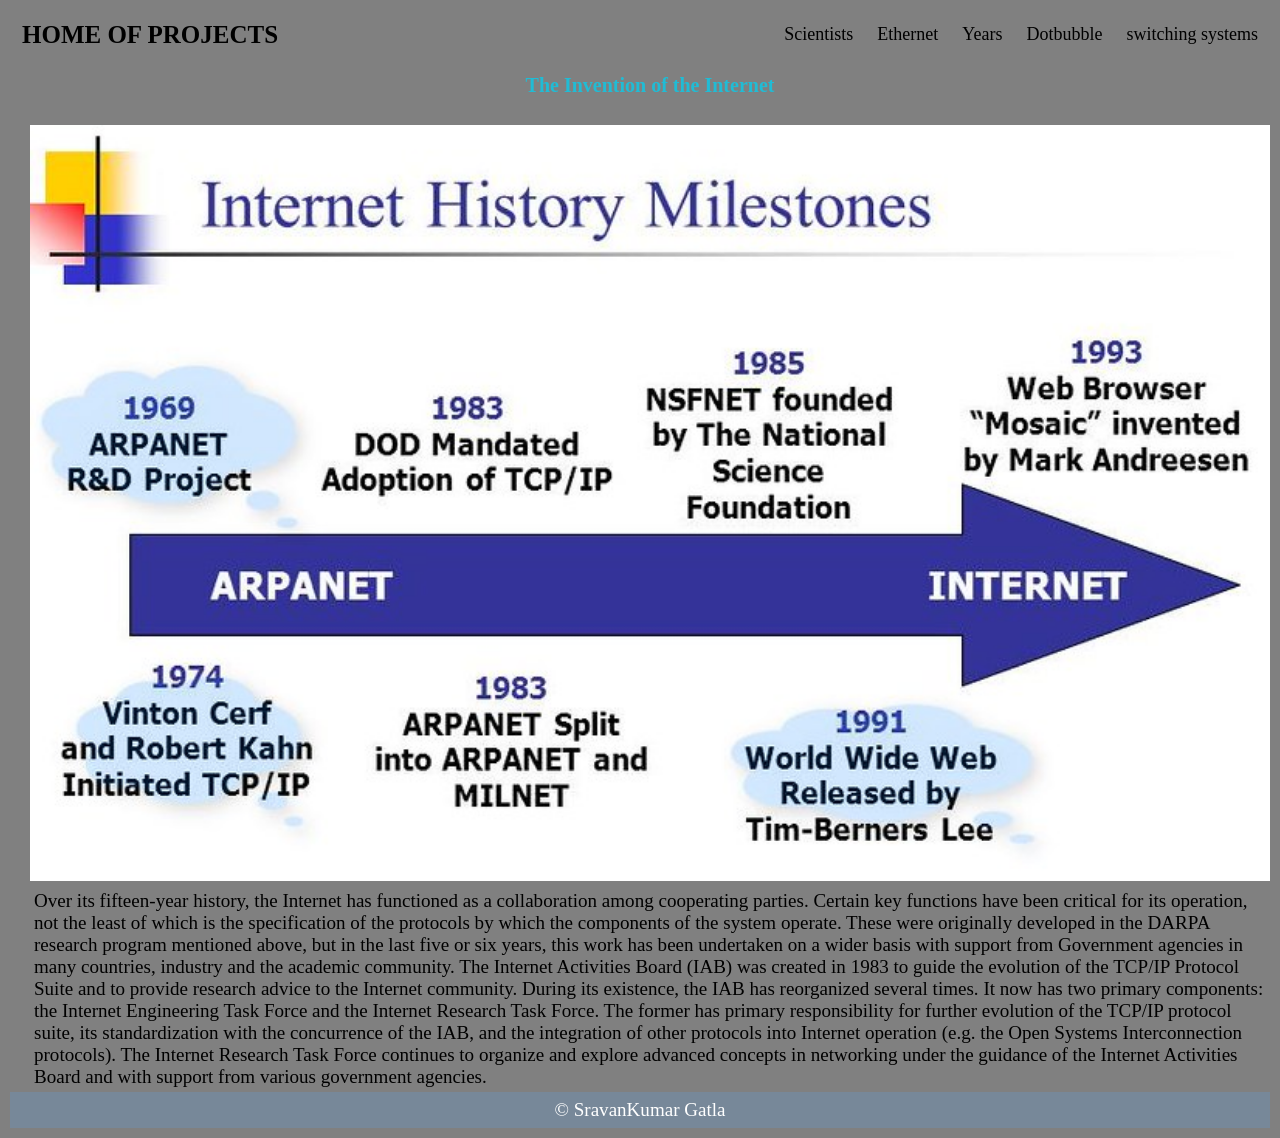
<file: templates/A_layout.html>
<!DOCTYPE html>
<html lang="">
<head>
  <meta name="viewport" content="width=device-width, initial-scale=1">
  <link rel="stylesheet" href="../CSS/css_file.css">
  <style>
    * {box-sizing: border-box;}
    .header a {
      float: left;
      color: black;
      text-align: center;
      padding: 12px;
      text-decoration: none;
      font-size: 18px;
      line-height: 25px;
      border-radius: 4px;
    }
    .header a.logo {
      font-size: 25px;
      font-weight: bold;
    }
    .header a:hover {
      background-color: #ddd;
      color: black;
    }
    .header a. {
      background-color: dodgerblue;
      color: white;
    }
    .header-right {
      float: right;
    }
    @media screen and (max-width: 500px) {
      .header a {
        float: none;
        display: block;
        text-align: right;
      }
      .header-right {
        float: end;
      }
    }
  </style>
</head>
<body>
<div class="container">
  <div class="header">
    <a href="Home.html" class="logo">HOME OF PROJECTS</a>
    <div class="header-right">
      <a href="H_layout.html">Scientists</a>
      <a href="F2_Layout.html">Ethernet</a>
      <a href="F_layout.html">Years</a>
      <a href="F1_Layout.html">Dotbubble</a>
      <a href="F3_Layout.html">switching systems</a>
    </div>
  </div>
  <div style="padding-left:20px">
    <h1><br><br>The Invention of the Internet</h1>
    <img src="/static/1.jpg" alt="sitebackgroundimage" style="width:100% ; height:auto">
    <p class="b1">Over its fifteen-year history, the Internet has functioned as a collaboration among cooperating parties.
      Certain key functions have been critical for its operation, not the least of which is the specification of the protocols by which the components of the system operate.
      These were originally developed in the DARPA research program mentioned above, but in the last five or six years,
      this work has been undertaken on a wider basis with support from Government agencies in many countries, industry and the academic community.
      The Internet Activities Board (IAB) was created in 1983 to guide the evolution of the TCP/IP Protocol Suite and to provide research advice to the Internet community.
      During its existence, the IAB has reorganized several times. It now has two primary components: the Internet Engineering Task Force and the Internet Research Task Force.
      The former has primary responsibility for further evolution of the TCP/IP protocol suite, its standardization with the concurrence of the IAB,
      and the integration of other protocols into Internet operation (e.g. the Open Systems Interconnection protocols).
      The Internet Research Task Force continues to organize and explore advanced concepts in
      networking under the guidance of the Internet Activities Board and with support from various government agencies.
    </p>
  </div>
</div>
<footer>
  <p>&copy; SravanKumar Gatla</p>
</footer>
</body>
</html>
</file>
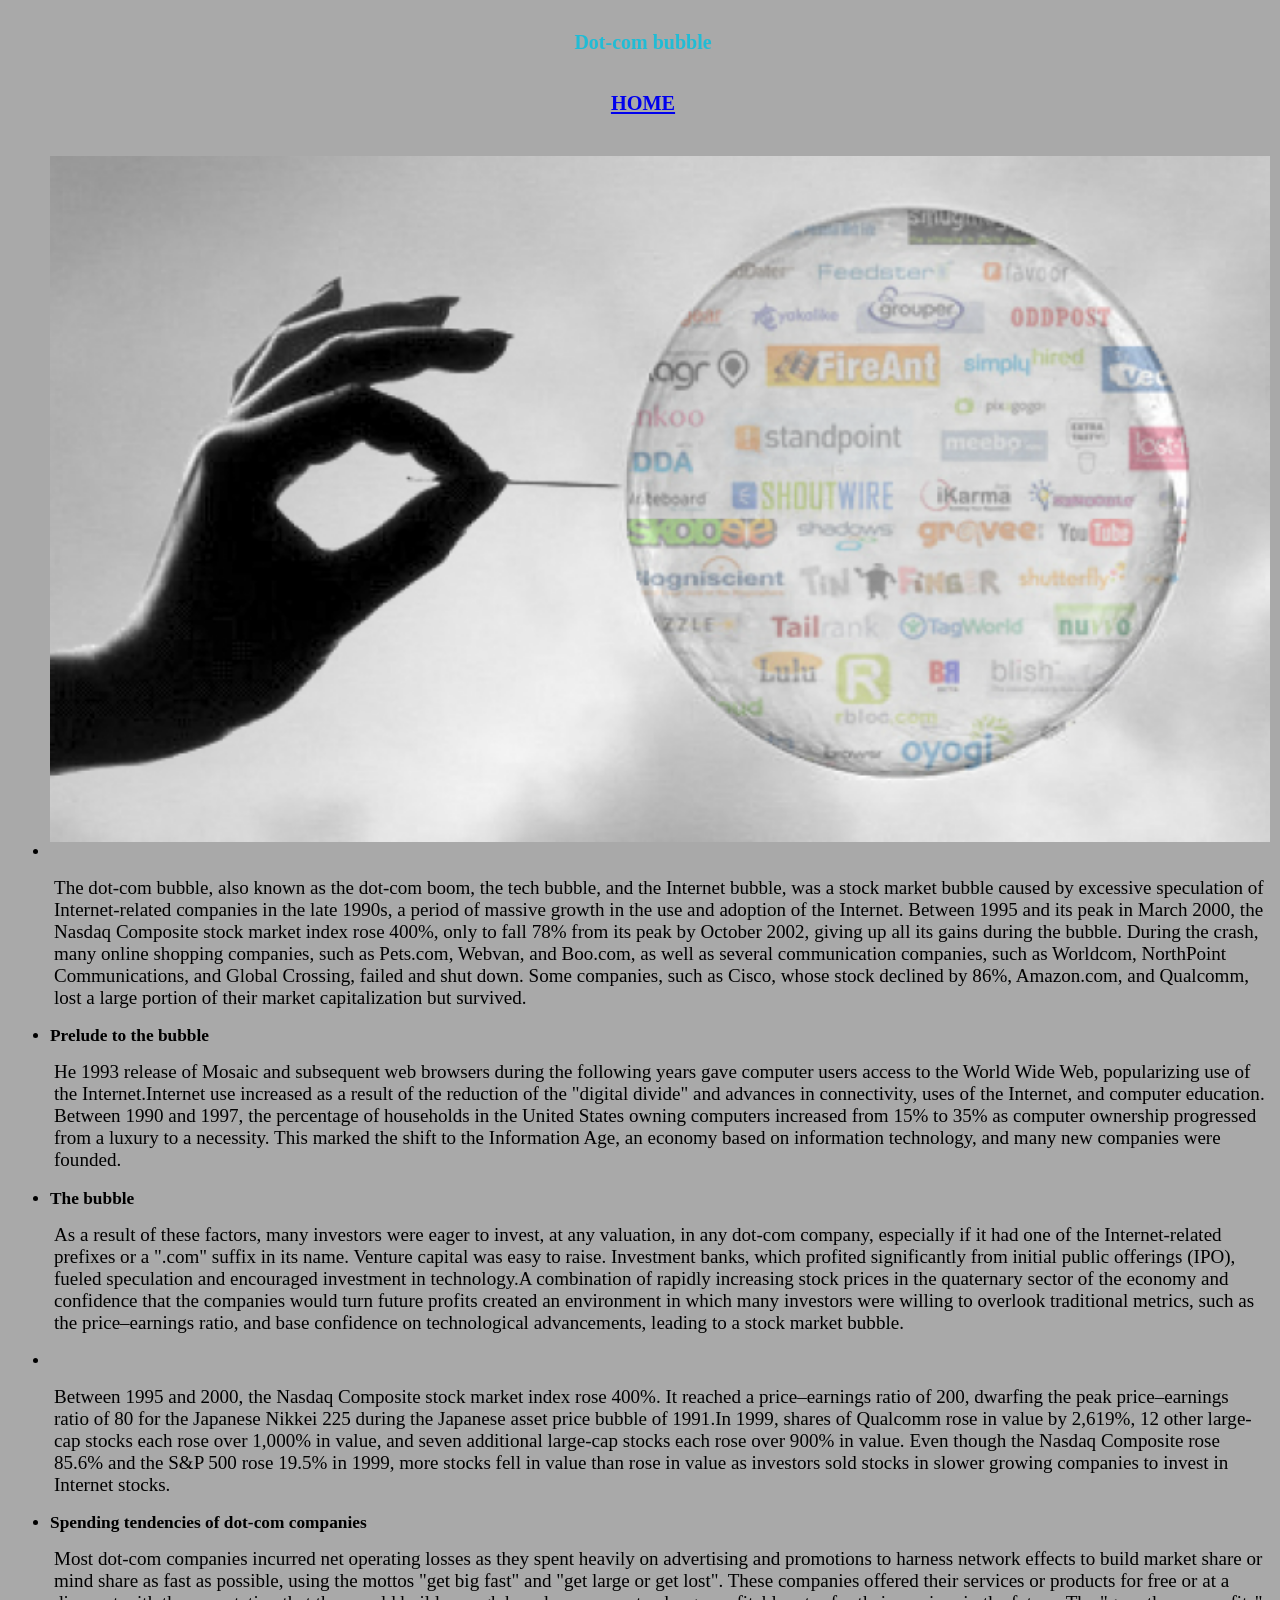
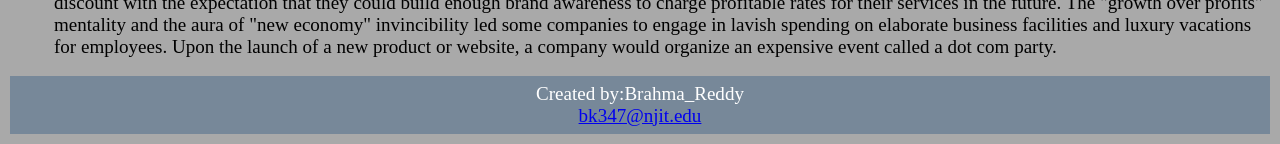
<file: templates/F1_Layout.html>
<html>
<head>
    <title>index</title>
    <link rel="stylesheet" href="../CSS/css_file.css">
</head>
<body style="background-color:darkgray;">

<header>
    <h1>Dot-com bubble</h1>
    <div class="header-right">
        <a href="A_layout.html"><h3>HOME</h3></a>
    </div>
</header>

<article class="subHistory">

    <ul>
        <img src="/static/dotcom.png" alt="dotcomgroundimage" style="width:100% ; height:auto"">
        <li></li>

        <p>
            The dot-com bubble, also known as the dot-com boom, the tech bubble, and the Internet bubble, was a stock
            market bubble caused by excessive speculation of Internet-related companies in the late 1990s, a period of
            massive growth in the use and adoption of the Internet.

            Between 1995 and its peak in March 2000, the Nasdaq Composite stock market index rose 400%, only to fall 78%
            from its peak by October 2002, giving up all its gains during the bubble. During the crash, many online
            shopping companies, such as Pets.com, Webvan, and Boo.com, as well as several communication companies,
            such as Worldcom, NorthPoint Communications, and Global Crossing, failed and shut down. Some companies,
            such as Cisco, whose stock declined by 86%,
            Amazon.com, and Qualcomm, lost a large portion of their market capitalization but survived.
        </p>
    </ul>
</article>
<article class="subHistory">
    <ul>
        <li>Prelude to the bubble</li>
        <p>
            He 1993 release of Mosaic and subsequent web browsers during the following years gave computer users
            access to the World Wide Web, popularizing use of the Internet.Internet use increased as a result
            of the reduction of the "digital divide" and advances in connectivity, uses of the Internet, and computer
            education. Between 1990 and 1997, the percentage of households in the United States owning computers
            increased from 15% to 35% as computer ownership progressed from a luxury to a necessity.
            This marked the shift to the Information Age, an economy based on information technology,
            and many new companies were founded.
        </p>
    </ul>
</article>
<article class="subHistory">
    <ul>
        <li>The bubble</li>
        <p>
            As a result of these factors, many investors were eager to invest, at any valuation, in any dot-com company,
            especially if it had one of the Internet-related prefixes or a ".com" suffix in its name. Venture capital
            was easy to raise. Investment banks, which profited significantly from initial public offerings (IPO),
            fueled speculation and encouraged investment in technology.A combination of rapidly increasing stock
            prices in the quaternary sector of the economy and confidence that the companies would turn future profits
            created an environment in which many investors were willing to overlook traditional metrics, such as the
            price–earnings ratio, and base confidence on technological advancements,
            leading to a stock market bubble.
        </p>
    </ul>
</article>
<article class="subHistory">
    <ul>
        <li></li>
        <p>

            Between 1995 and 2000, the Nasdaq Composite stock market index rose 400%. It reached a price–earnings ratio
            of 200, dwarfing the peak price–earnings ratio of 80 for the Japanese Nikkei 225 during the
            Japanese asset price bubble of 1991.In 1999, shares of Qualcomm rose in value by 2,619%,
            12 other large-cap stocks each rose over 1,000% in value, and seven additional large-cap stocks each
            rose over 900% in value. Even though the Nasdaq Composite rose 85.6% and the S&P 500 rose 19.5% in 1999,
            more stocks fell in value than rose in value as investors sold stocks in slower growing companies to
            invest in Internet stocks.
        </p>
    </ul>
</article>

<article class="subHistory">
    <ul>
        <li>Spending tendencies of dot-com companies</li>
        <p>Most dot-com companies incurred net operating losses as they spent heavily on advertising and promotions to
            harness network effects to build market share or mind share as fast as possible, using the mottos "get big
            fast" and "get large or get lost". These companies offered their services or products for free or at a discount
            with the expectation that they
            could build enough brand awareness to charge profitable rates for their services in the future.

            The "growth over profits" mentality and the aura of "new economy" invincibility led some companies to
            engage in lavish spending on elaborate business facilities and luxury vacations for employees. Upon the
            launch of a new product or website, a company would organize an expensive event called a dot com party.</p>
    </ul>
</article>


<footer>
    <p>Created by:Brahma_Reddy<br>
        <a href="brahma:bk347@njit.edu">bk347@njit.edu</a></p>
</footer>

</body>
</html>
</file>
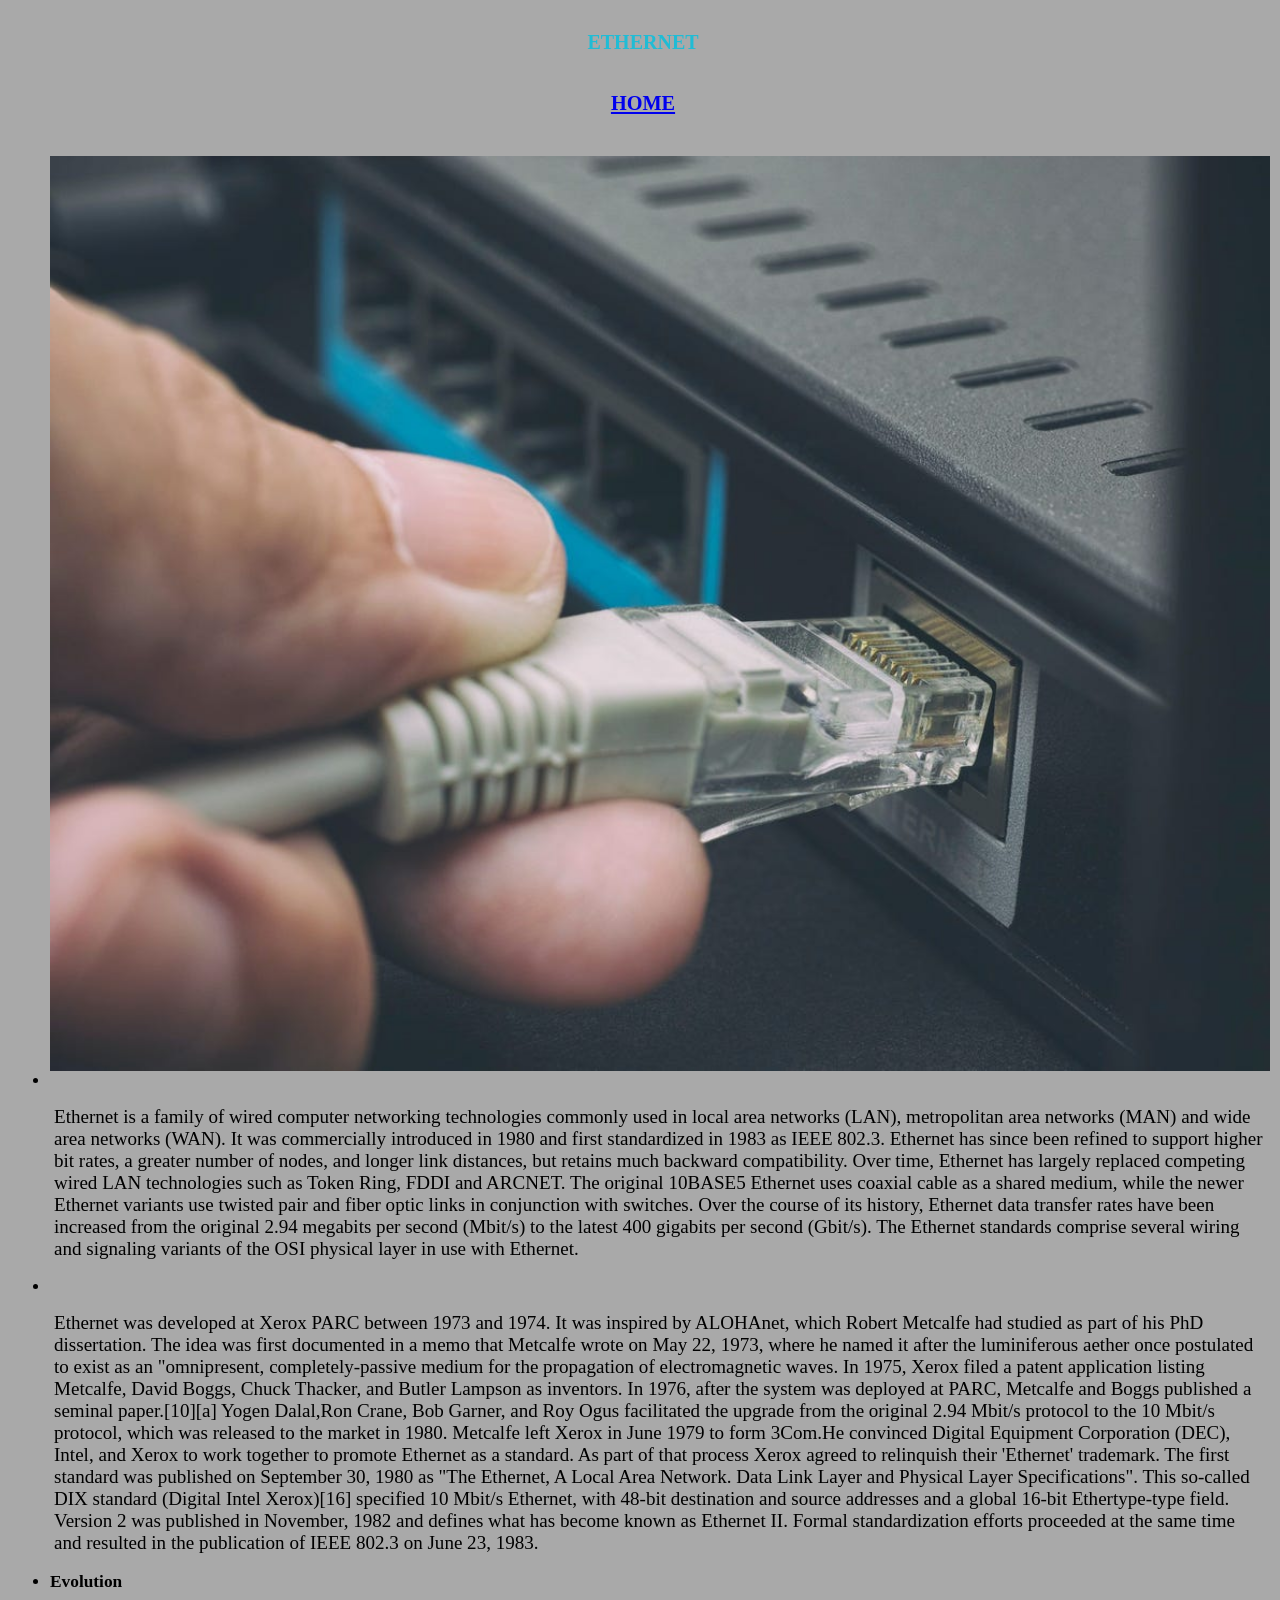
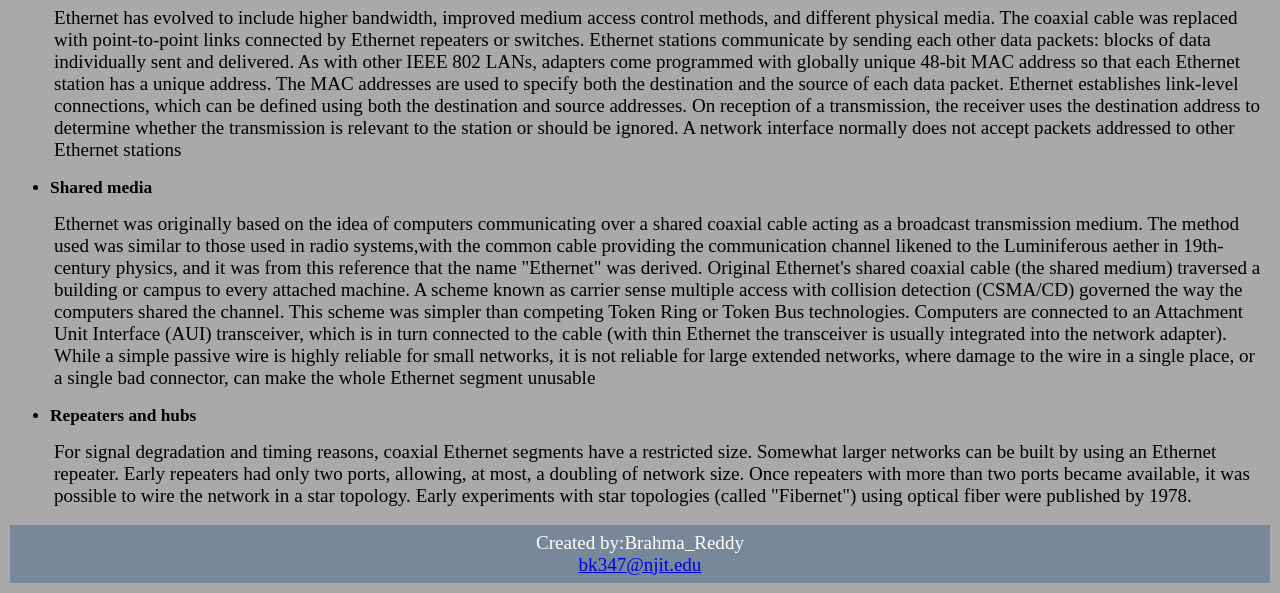
<file: templates/F2_Layout.html>
<html>
<head>
    <title>index</title>
    <link rel="stylesheet" href="../CSS/css_file.css">
</head>
<body style="background-color:darkgray;">
<header>
    <h1>ETHERNET</h1>
    <div class="header-right">
        <a href="A_layout.html"><h3>HOME</h3></a>
    </div>
</header>

<article class="subHistory">

    <ul>
        <img src="/static/ethernet.jpeg" alt="sitebackgroundimage" style="width:100% ; height:auto">
        <li></li>

        <p>
            Ethernet is a family of wired computer networking technologies commonly used in local area networks (LAN), metropolitan area networks (MAN) and wide area networks (WAN).
            It was commercially introduced in 1980 and first standardized in 1983 as IEEE 802.3. Ethernet has since been refined to support higher bit rates, a greater number of nodes,
            and longer link distances, but retains much backward compatibility.
            Over time, Ethernet has largely replaced competing wired LAN technologies such as Token Ring, FDDI and ARCNET.
            The original 10BASE5 Ethernet uses coaxial cable as a shared medium, while the newer Ethernet variants
            use twisted pair and fiber optic links in conjunction with switches. Over the course of its history,
            Ethernet data transfer rates have been increased from the original 2.94 megabits per second (Mbit/s)
            to the latest 400 gigabits per second (Gbit/s). The Ethernet standards comprise several wiring and
            signaling variants of the OSI physical layer in use with Ethernet.
        </p>
    </ul>
</article>
<article class="subHistory">
    <ul>
        <li></li>
        <p>
            Ethernet was developed at Xerox PARC between 1973 and 1974. It was inspired by ALOHAnet, which Robert
            Metcalfe had studied as part of his PhD dissertation. The idea was first documented in a memo that
            Metcalfe wrote on May 22, 1973, where he named it after the luminiferous aether once postulated to
            exist as an "omnipresent, completely-passive medium for the propagation of electromagnetic waves.
            In 1975, Xerox filed a patent application listing Metcalfe, David Boggs, Chuck Thacker, and Butler
            Lampson as inventors. In 1976, after the system was deployed at PARC, Metcalfe and Boggs published
            a seminal paper.[10][a] Yogen Dalal,Ron Crane, Bob Garner, and Roy Ogus facilitated the upgrade
            from the original 2.94 Mbit/s protocol to the 10 Mbit/s protocol, which was released to the market in 1980.
            Metcalfe left Xerox in June 1979 to form 3Com.He convinced Digital Equipment Corporation (DEC),
            Intel, and Xerox to work together to promote Ethernet as a standard. As part of that process Xerox agreed
            to relinquish their 'Ethernet' trademark. The first standard was published on September 30, 1980 as
            "The Ethernet, A Local Area Network. Data Link Layer and Physical Layer Specifications". This so-called
            DIX standard (Digital Intel Xerox)[16] specified 10 Mbit/s Ethernet, with 48-bit destination and source
            addresses and a global 16-bit Ethertype-type field. Version 2 was published in November, 1982
            and defines what has become known as Ethernet II. Formal standardization efforts proceeded at the same
            time and resulted in the publication of IEEE 802.3 on June 23, 1983.
        </p>
    </ul>
</article>
<article class="subHistory">
    <ul>
        <li>Evolution</li>
        <p>
            Ethernet has evolved to include higher bandwidth, improved medium access control methods, and different physical media.
            The coaxial cable was replaced with point-to-point links connected by Ethernet repeaters or switches.
            Ethernet stations communicate by sending each other data packets: blocks of data individually sent and delivered.
            As with other IEEE 802 LANs, adapters come programmed with globally unique 48-bit MAC address so that each Ethernet
            station has a unique address. The MAC addresses are used to specify both the destination and the source of each
            data packet. Ethernet establishes link-level connections, which can be defined using both the destination and source
            addresses.
            On reception of a transmission, the receiver uses the destination address to determine whether the transmission is
            relevant to the station or should be ignored. A network interface normally does not accept packets addressed to
            other Ethernet stations
        </p>
    </ul>
</article>
<article class="subHistory">
    <ul>
        <li>Shared media</li>
        <p>

            Ethernet was originally based on the idea of computers communicating over a shared coaxial cable acting as a broadcast
            transmission medium. The method used was similar to those used in radio systems,with the common cable
            providing the communication channel likened to the Luminiferous aether in 19th-century physics,
            and it was from this reference that the name "Ethernet" was derived.
            Original Ethernet's shared coaxial cable (the shared medium) traversed a
            building or campus to every attached machine. A scheme known as carrier sense multiple access with
            collision detection (CSMA/CD) governed the way the computers shared the channel. This scheme was simpler
            than competing Token Ring or Token Bus technologies. Computers are connected to an Attachment Unit
            Interface (AUI) transceiver, which is in turn connected to the cable (with thin Ethernet the transceiver
            is usually integrated into the network adapter). While a simple passive wire is highly reliable for small
            networks, it is not reliable for large extended networks, where damage to the wire in a single place, or a
            single bad connector,
            can make the whole Ethernet segment unusable
        </p>
    </ul>
</article>

<article class="subHistory">
    <ul>
        <li>Repeaters and hubs</li>
        <p>For signal degradation and timing reasons, coaxial Ethernet segments have a restricted size.
            Somewhat larger networks can be built by using an Ethernet repeater. Early repeaters had only
            two ports, allowing, at most, a doubling of network size. Once repeaters with more than two ports
            became available, it was possible to wire the network in a star topology. Early experiments with star
            topologies (called "Fibernet")
            using optical fiber were published by 1978.</p>
    </ul>
</article>


<footer>
    <p>Created by:Brahma_Reddy<br>
        <a href="brahma:bk347@njit.edu">bk347@njit.edu</a></p>
</footer>

</body>
</html>
</file>
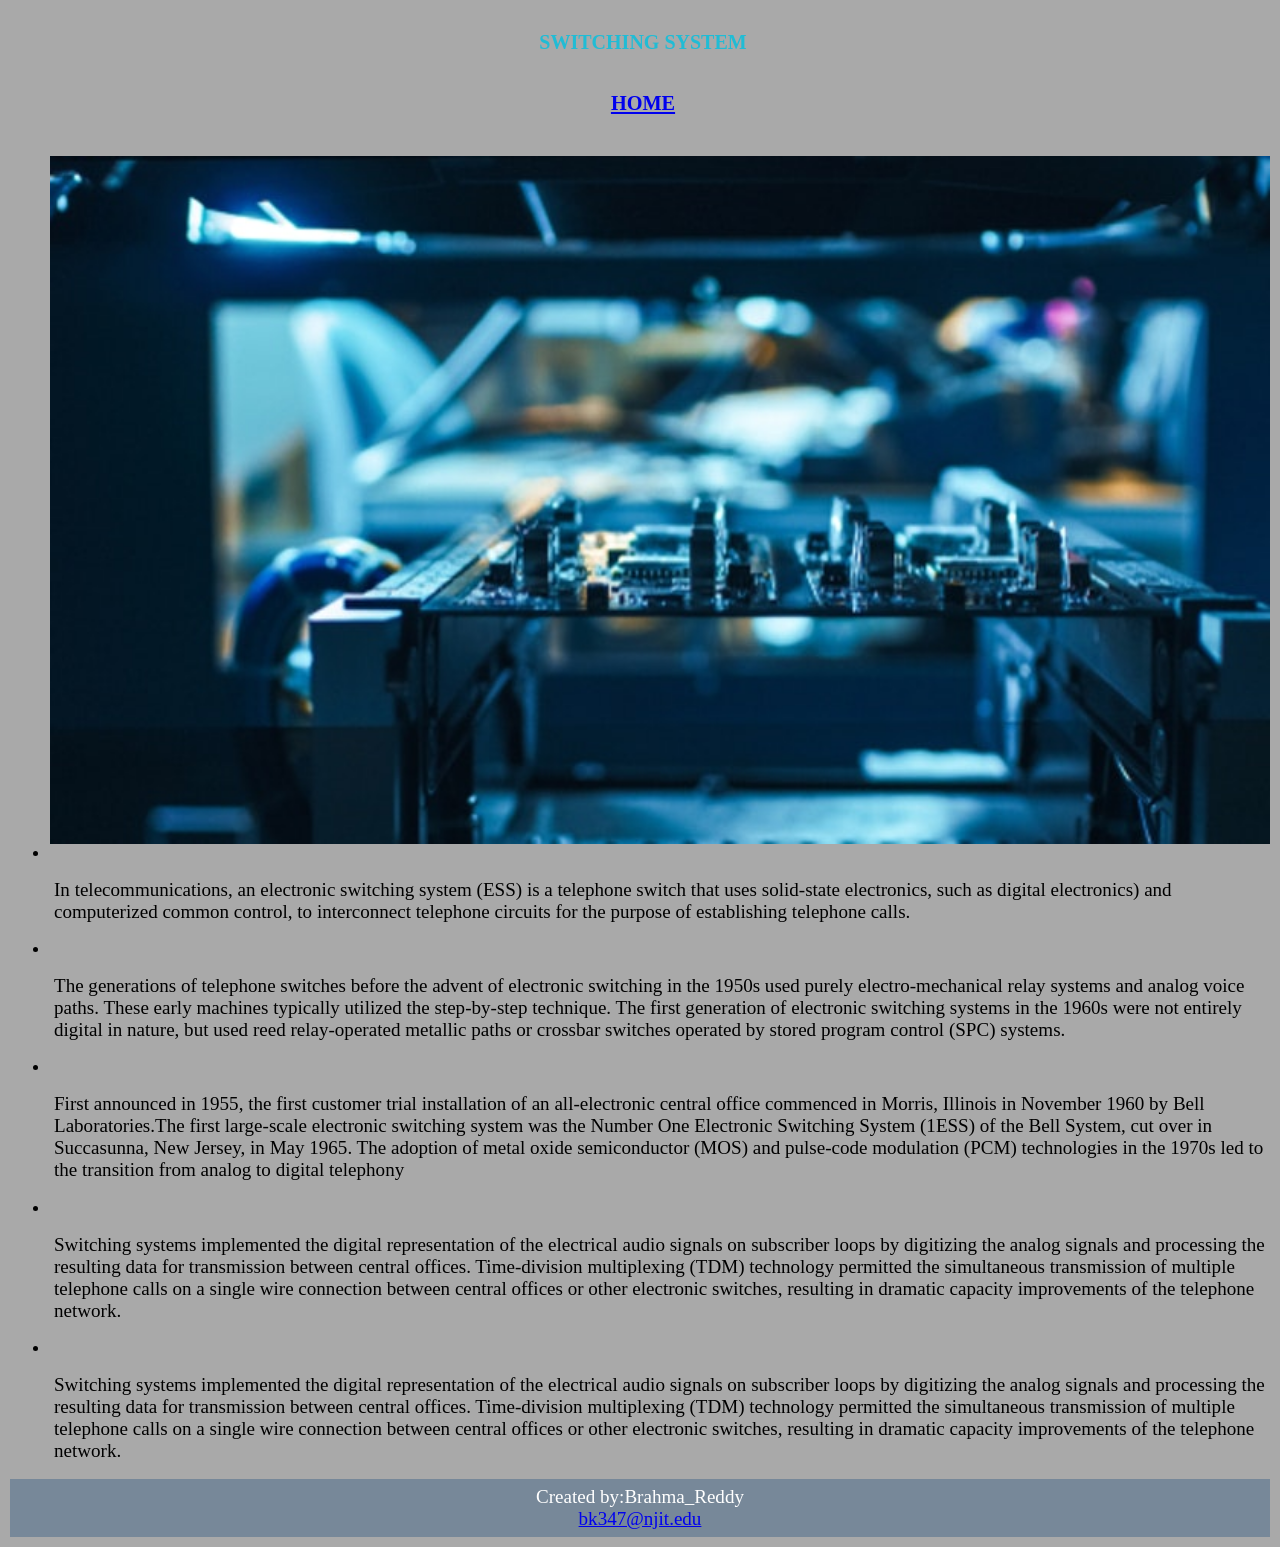
<file: templates/F3_Layout.html>
<html>
<head>
    <title>index</title>
    <link rel="stylesheet" href="../CSS/css_file.css">
</head>
<body style="background-color:darkgray;">
<header>
    <h1>SWITCHING SYSTEM</h1>
    <div class="header-right">
        <a href="A_layout.html"><h3>HOME</h3></a>
    </div>
</header>

<article class="subHistory">

    <ul>
        <img src="/static/electronic.jpeg" alt="sitebackgroundimage" style="width:100% ; height:auto">
        <li></li>

        <p>
            In telecommunications, an electronic switching system (ESS) is a telephone switch that uses solid-state electronics,
            such as digital electronics) and computerized common control,
            to interconnect telephone circuits for the purpose of establishing telephone calls.
        </p>
    </ul>
</article>
<article class="subHistory">
    <ul>
        <li></li>
        <p>
            The generations of telephone switches before the advent of electronic switching in the 1950s used purely
            electro-mechanical relay systems and analog voice paths. These early machines typically utilized the step-by-step
            technique. The first generation of electronic switching systems in the 1960s were not entirely digital in nature,
            but used reed relay-operated metallic
            paths or crossbar switches operated by stored program control (SPC) systems.
        </p>
    </ul>
</article>
<article class="subHistory">
    <ul>
        <li></li>
        <p>
            First announced in 1955, the first customer trial installation of an all-electronic central office commenced in Morris,
            Illinois in November 1960 by Bell Laboratories.The first large-scale electronic switching system was the Number
            One Electronic Switching System (1ESS) of the Bell System, cut over in Succasunna, New Jersey, in May 1965.

            The adoption of metal oxide semiconductor (MOS) and pulse-code modulation (PCM) technologies in the 1970s led
            to the transition from analog to digital telephony
        </p>
    </ul>
</article>
<article class="subHistory">
    <ul>
        <li></li>
        <p>

            Switching systems implemented the digital representation of the electrical audio signals on subscriber loops by
            digitizing the analog signals and processing the resulting data for transmission between central offices.
            Time-division multiplexing (TDM) technology permitted the simultaneous transmission of multiple telephone
            calls on a single wire connection between central offices or other electronic switches,
            resulting in dramatic capacity improvements of the telephone network.
        </p>
    </ul>
</article>

<article class="subHistory">
    <ul>
        <li></li>
        <p>Switching systems implemented the digital representation of the electrical audio signals on subscriber
            loops by digitizing the analog signals and processing the resulting data for transmission between central offices.
            Time-division multiplexing (TDM) technology permitted the simultaneous transmission of multiple telephone calls on a single wire connection between central offices or other electronic switches,
            resulting in dramatic capacity improvements of the telephone network.</p>
    </ul>
</article>


<footer>
    <p>Created by:Brahma_Reddy<br>
        <a href="brahma:bk347@njit.edu">bk347@njit.edu</a></p>
</footer>

</body>
</html>
</file>
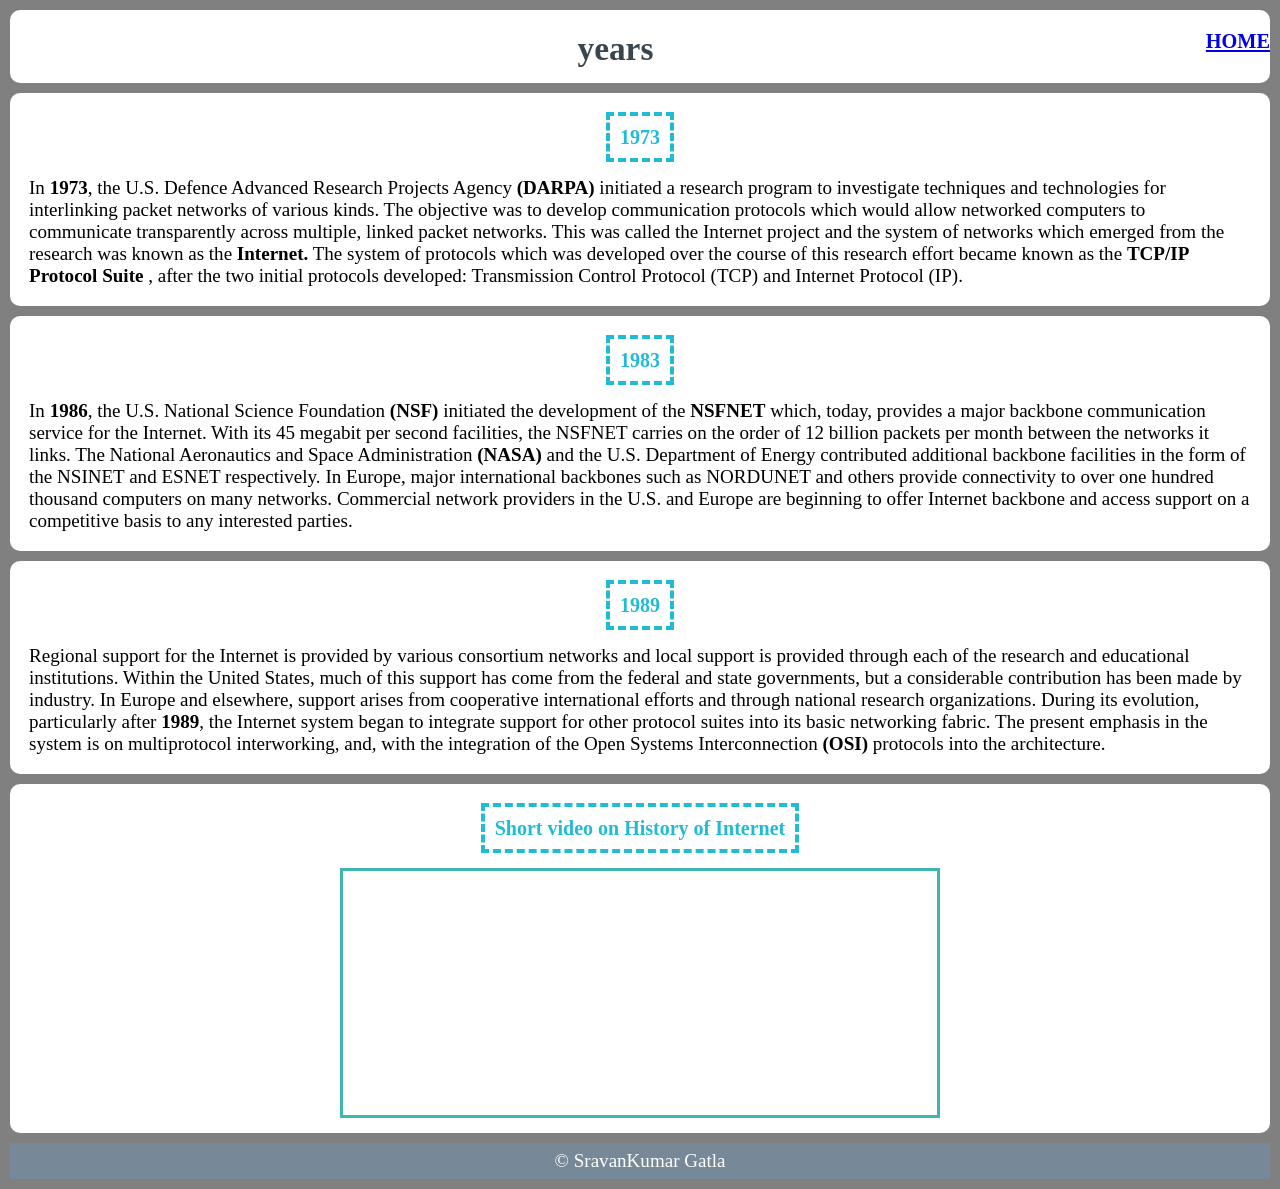
<file: templates/F_layout.html>
<!DOCTYPE html>
<html>
<head>
    <title>second page</title>
    <link rel="stylesheet" href="../CSS/css_file.css">
    <style>
        * {box-sizing: border-box;}

        .header a. {
            background-color: dodgerblue;
            color: white;
        }
        .header-right {
            float: right;
        }
    </style>
</head>
<body>
<div class="header-right">
    <a href="A_layout.html"><h3>HOME</h3></a>
</div>
<div id="header" class="section">
    <p>years</p>
</div>

<div class="section">
    <h1><span>1973</span></h1>
    <p>
        In <b>1973</b>, the U.S. Defence Advanced Research Projects Agency <b>(DARPA)</b> initiated a research program to investigate techniques and technologies for interlinking packet networks of various kinds.
        The objective was to develop communication protocols which would allow networked computers to communicate transparently across multiple, linked packet networks.
        This was called the Internet project and the system of networks which emerged from the research was known as the <b>Internet.</b>
        The system of protocols which was developed over the course of this research effort became known as the <b>TCP/IP Protocol Suite</b> , after the two initial protocols developed:
        Transmission Control Protocol (TCP) and Internet Protocol (IP).
    </p>
</div>
<div class="section">
    <h1><span>1983</span></h1>
    <p>
        In <b>1986</b>, the U.S. National Science Foundation <b>(NSF)</b> initiated the development of the <b>NSFNET</b> which, today, provides a major backbone communication service for the Internet.
        With its 45 megabit per second facilities, the NSFNET carries on the order of 12 billion packets per month between the networks it links.
        The National Aeronautics and Space Administration <b>(NASA)</b> and the U.S. Department of Energy contributed additional backbone facilities in the form of the NSINET and ESNET respectively.
        In Europe, major international backbones such as NORDUNET and others provide connectivity to over one hundred thousand computers on many networks.
        Commercial network providers in the U.S. and Europe are beginning to offer Internet backbone and access support on a competitive basis to any interested parties.
    </p>
</div>
<div class="section">
    <h1><span>1989</span></h1>
    <p>
        Regional support for the Internet is provided by various consortium networks and local support is provided through each of the research and educational institutions.
        Within the United States, much of this support has come from the federal and state governments, but a considerable contribution has been made by industry.
        In Europe and elsewhere, support arises from cooperative international efforts and through national research organizations. During its evolution, particularly after <b>1989</b>,
        the Internet system began to integrate support for other protocol suites into its basic networking fabric.
        The present emphasis in the system is on multiprotocol interworking, and, with the integration of the Open Systems Interconnection <b>(OSI)</b> protocols into the architecture.
    </p>
</div>
<div class="section">
    <h1><span>Short video on History of Internet</span></h1>
    <iframe height="250" width="600" src="https://www.youtube.com/embed/1UStbvRnwmQ" allowfullscreen frameborder="0"></iframe>
</div>
<footer>
    <p>&copy; SravanKumar Gatla</p>
</footer>
</body>
</html>
</file>
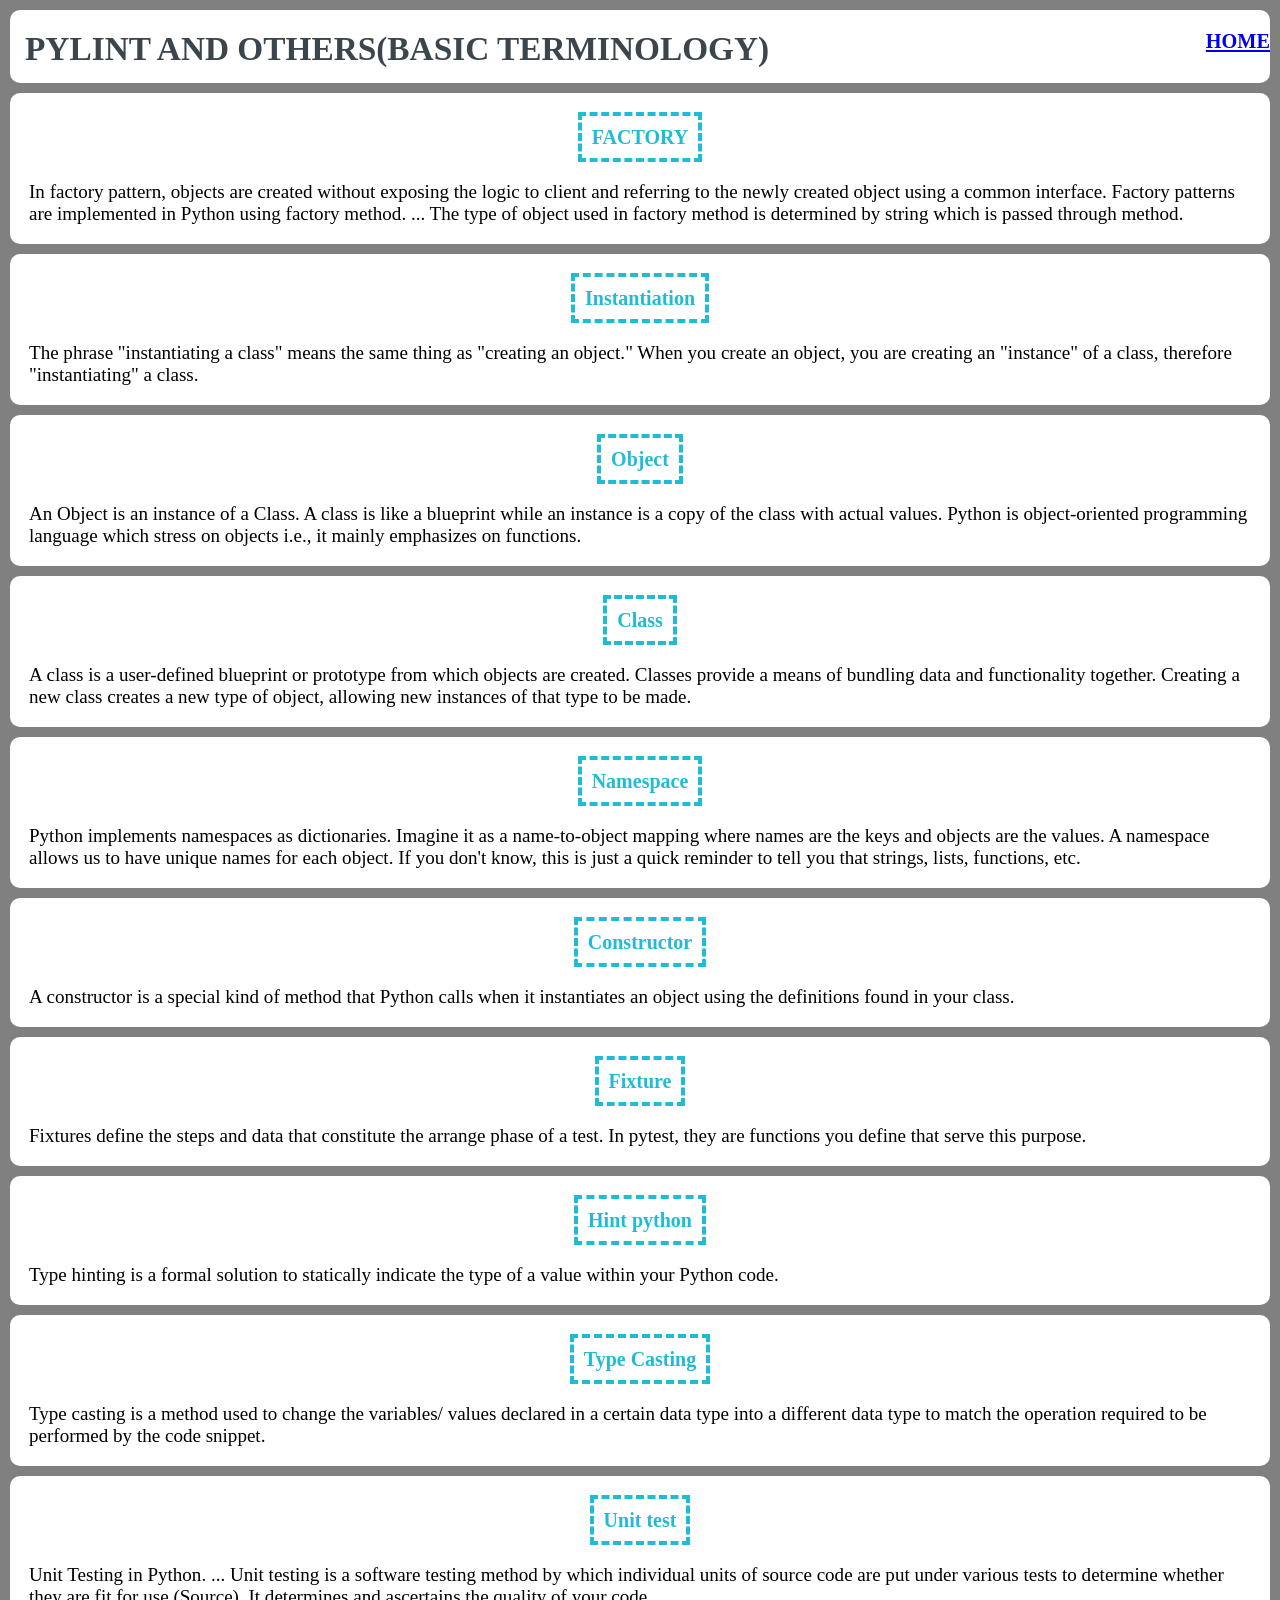
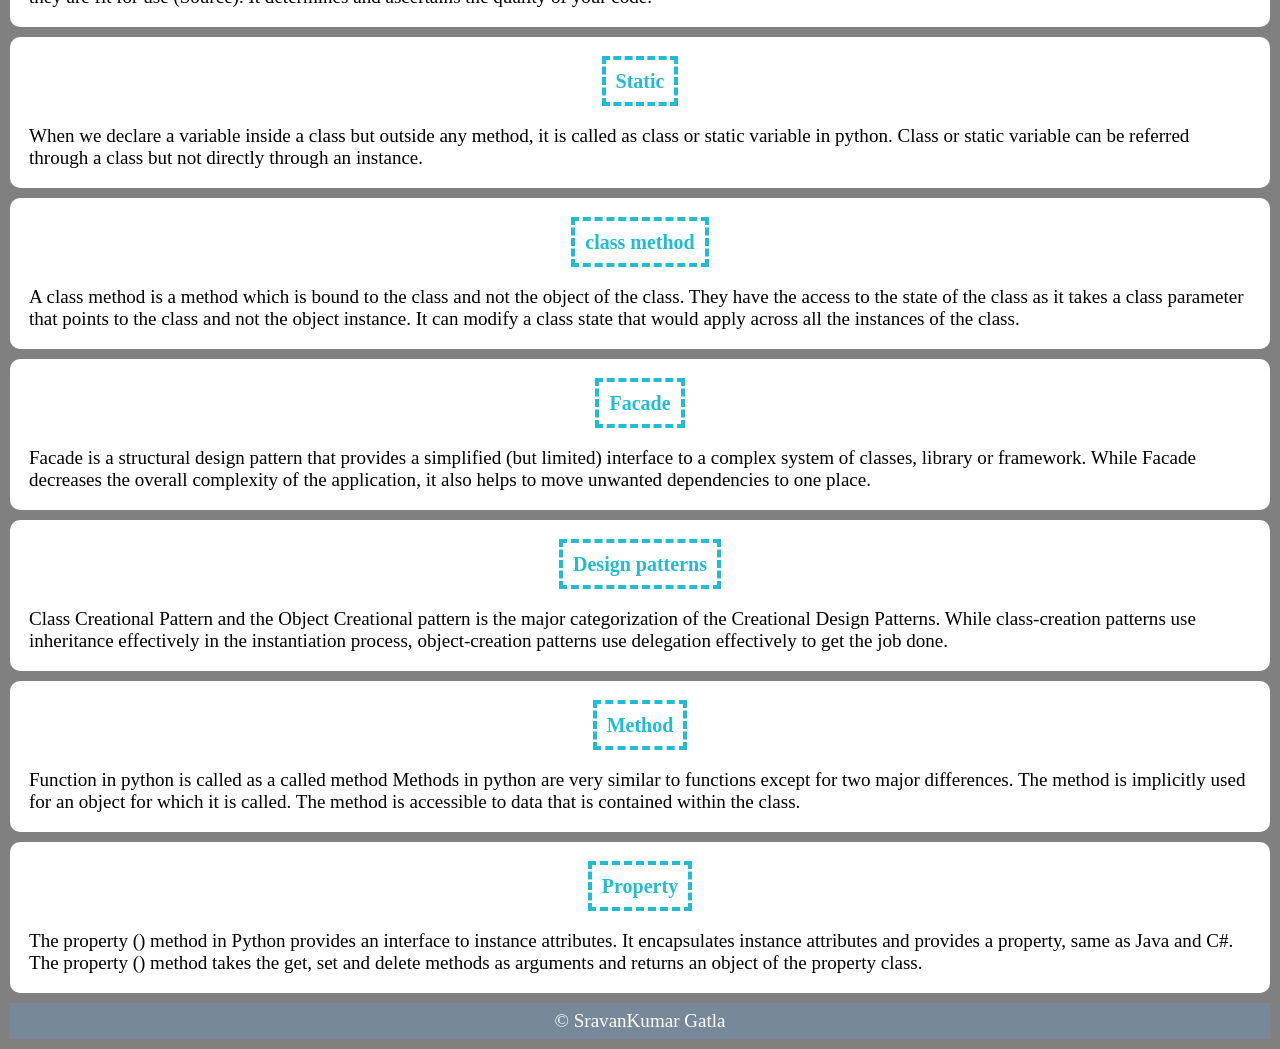
<file: templates/first.html>
<!DOCTYPE html>
<html lang="en">
<head>
    <meta charset="UTF-8">
    <title>first page</title>
    <link rel="stylesheet" href="../CSS/css_file.css">
    <style>
        img,
        p {
            display: inline-block;
        }
        img {
            float: left;
            height: 300px;
        }
        * {box-sizing: border-box;}

        .header a. {
            background-color: grey;
            color: white;
        }
        .header-right {
            float: right;
        }
    </style>
</head>
<body>
<div class="header-right">
    <a href="project_2.0.html"><h3>HOME</h3></a>
</div>
<div id="header" class="section">
    <p>PYLINT AND OTHERS(BASIC TERMINOLOGY) </p>
</div>

<div class="section">
    <h1><span>FACTORY</span></h1>
    <p>
        In factory pattern, objects are created without exposing the logic to client and referring to the newly created object using a common interface.
        Factory patterns are implemented in Python using factory method. ... The type of object used in factory method is determined by string which is passed through method.
    </p>
</div>
<div class="section">
    <h1><span>Instantiation</span></h1>
    <p>
        The phrase "instantiating a class" means the same thing as "creating an object." When you create an object, you are creating an "instance" of a class, therefore "instantiating" a class.
    </p>
</div>
<div class="section">
    <h1><span>Object</span></h1>
    <p>
        An Object is an instance of a Class. A class is like a blueprint while an instance is a copy of the class with actual values.
        Python is object-oriented programming language which stress on objects i.e., it mainly emphasizes on functions.
    </p>
</div>
<div class="section">
    <h1><span>Class</span></h1>
    <p>
        A class is a user-defined blueprint or prototype from which objects are created. Classes provide a means of bundling data and functionality together.
        Creating a new class creates a new type of object, allowing new instances of that type to be made.
    </p>
</div>
<div class="section">
    <h1><span>Namespace</span></h1>
    <p>
        Python implements namespaces as dictionaries. Imagine it as a name-to-object mapping where names are the keys and objects are the values.
        A namespace allows us to have unique names for each object. If you don't know, this is just a quick reminder to tell you that strings, lists, functions, etc.
    </p>
</div>
<div class="section">
    <h1><span>Constructor</span></h1>
    <p>
        A constructor is a special kind of method that Python calls when it instantiates an object using the definitions found in your class.
    </p>
</div>
<div class="section">
    <h1><span>Fixture</span></h1>
    <p>
        Fixtures define the steps and data that constitute the arrange phase of a test. In pytest, they are functions you define that serve this purpose.
    </p>
</div>
<div class="section">
    <h1><span>Hint python</span></h1>
    <p>
        Type hinting is a formal solution to statically indicate the type of a value within your Python code.
    </p>
</div>
<div class="section">
    <h1><span>Type Casting</span></h1>
    <p>
        Type casting is a method used to change the variables/ values declared in a certain data type into a different data type to match the operation required to be performed by the code snippet.
    </p>
</div>
<div class="section">
    <h1><span>Unit test</span></h1>
    <p>
        Unit Testing in Python. ... Unit testing is a software testing method by which individual units of source code are put under various tests to determine whether they are fit for use (Source).
        It determines and ascertains the quality of your code.
    </p>
</div>
<div class="section">
    <h1><span>Static</span></h1>
    <p>
        When we declare a variable inside a class but outside any method, it is called as class or static variable in python.
        Class or static variable can be referred through a class but not directly through an instance.
    </p>
</div>
<div class="section">
    <h1><span>class method</span></h1>
    <p>
        A class method is a method which is bound to the class and not the object of the class.
        They have the access to the state of the class as it takes a class parameter that points to the class and not the object instance.
        It can modify a class state that would apply across all the instances of the class.
    </p>
</div>
<div class="section">
    <h1><span>Facade</span></h1>
    <p>
        Facade is a structural design pattern that provides a simplified (but limited) interface to a complex system of classes, library or framework.
        While Facade decreases the overall complexity of the application, it also helps to move unwanted dependencies to one place.
    </p>
</div>
<div class="section">
    <h1><span>Design patterns</span></h1>
    <p>
        Class Creational Pattern and the Object Creational pattern is the major categorization of the Creational Design Patterns.
        While class-creation patterns use inheritance effectively in the instantiation process, object-creation patterns use delegation effectively to get the job done.
    </p>
</div>
<div class="section">
    <h1><span>Method</span></h1>
    <p>
        Function in python is called as a called method
        Methods in python are very similar to functions except for two major differences. The method is implicitly used for an object for which it is called.
        The method is accessible to data that is contained within the class.
    </p>
</div>
<div class="section">
    <h1><span>Property</span></h1>
    <p>
        The property () method in Python provides an interface to instance attributes. It encapsulates instance attributes and provides a property, same as Java and C#.
        The property () method takes the get, set and delete methods as arguments and returns an object of the property class.
    </p>
</div>
<footer>
    <p>&copy; SravanKumar Gatla</p>
</footer>
</body>
</html>
</file>
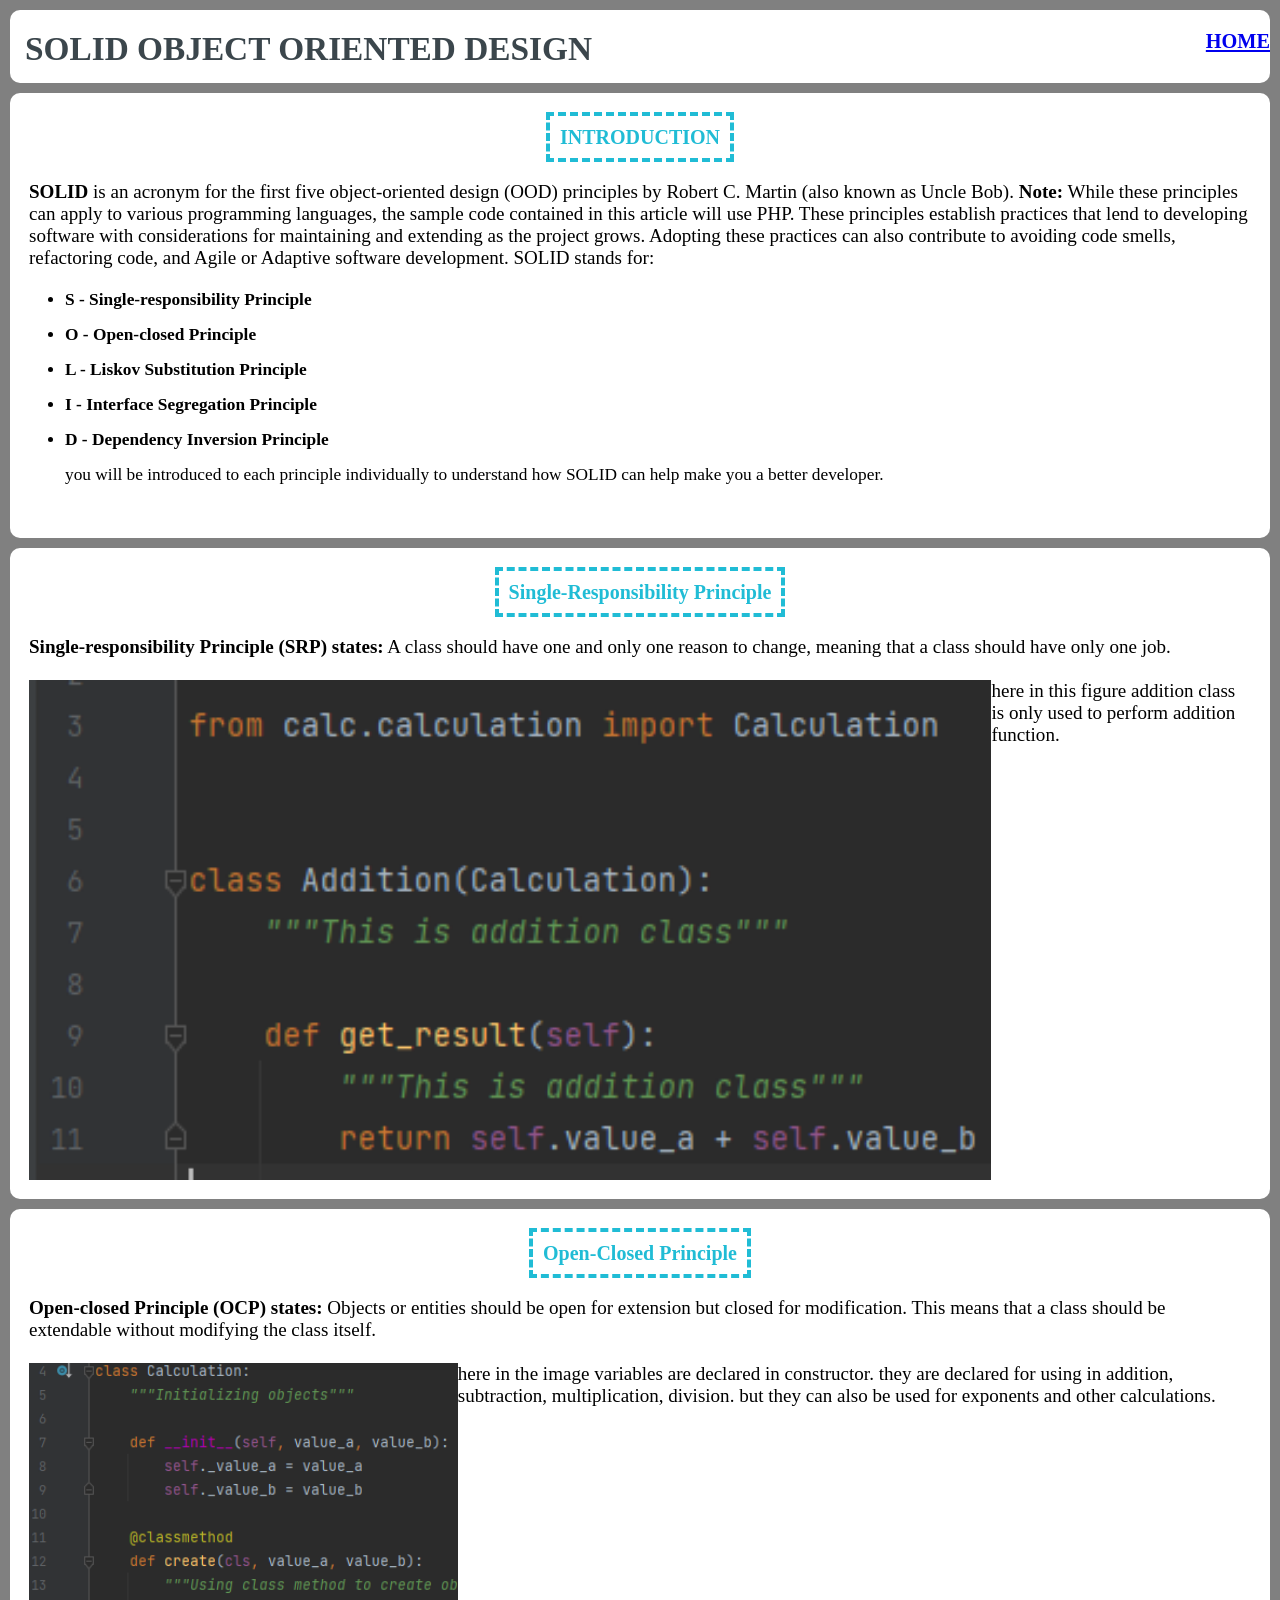
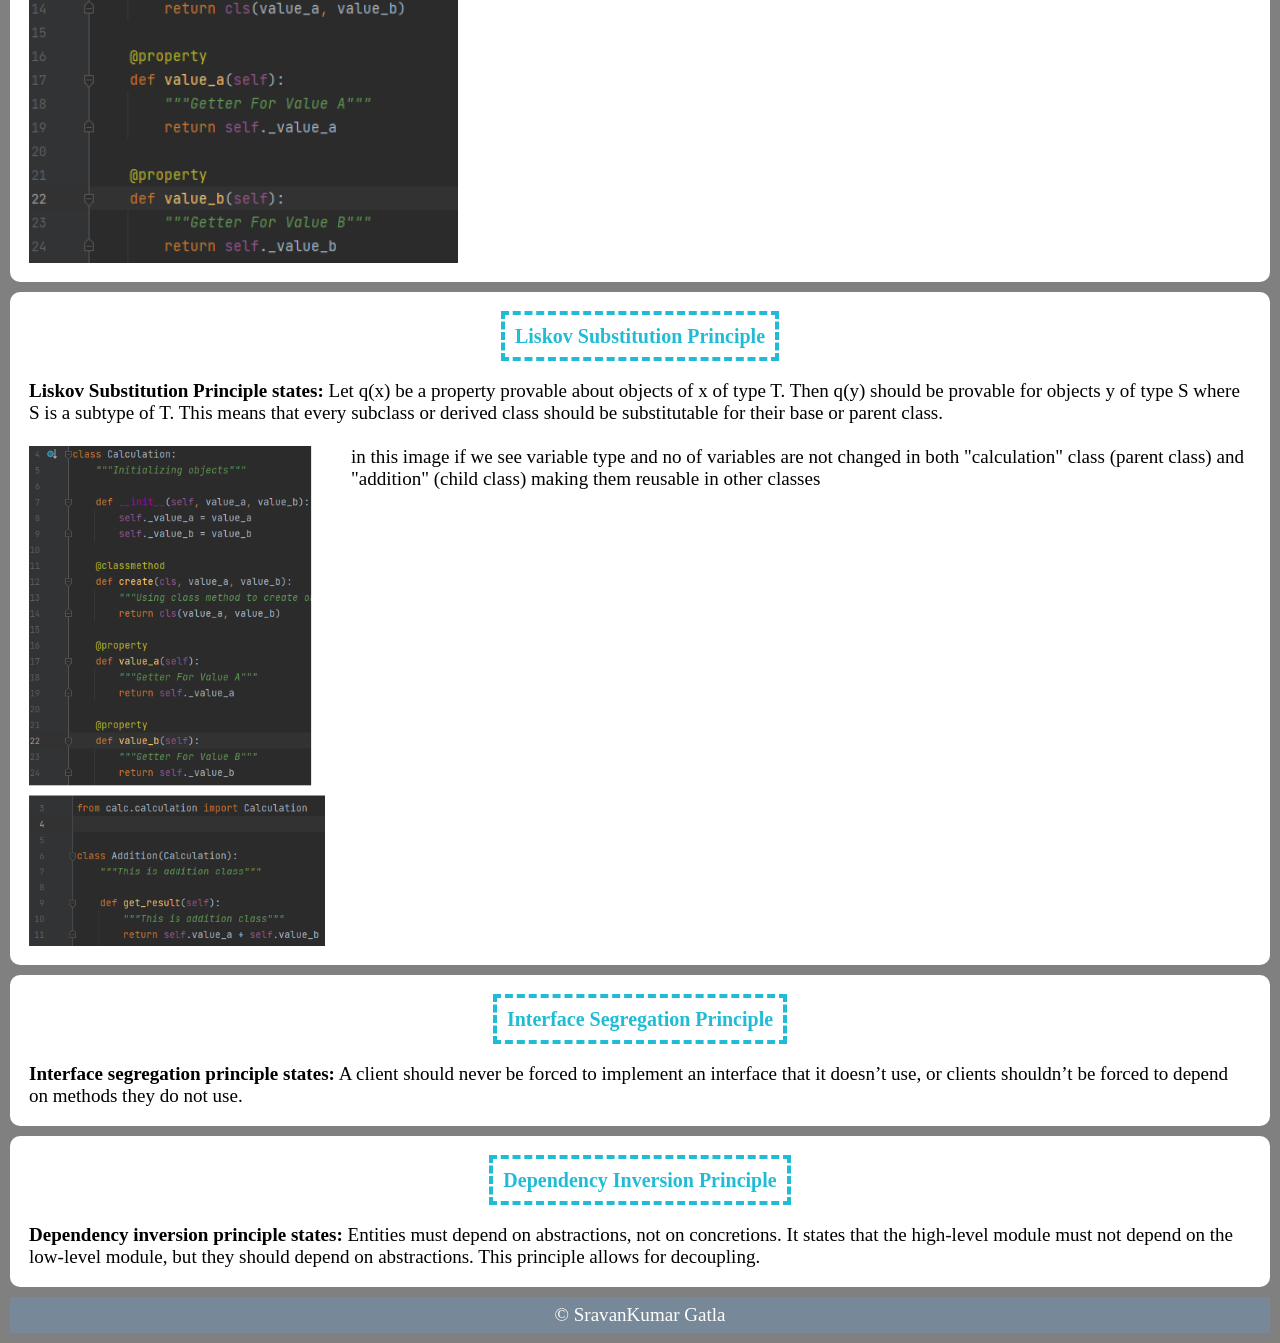
<file: templates/fourth.html>
<!DOCTYPE html>
<html lang="en">
<head>
    <meta charset="UTF-8">
    <title>fourth page</title>
    <link rel="stylesheet" href="../CSS/css_file.css">
    <style>
        img,
        p {
            display: inline-block;
        }
        img {
            float: left;
            height: 500px;
        }
        * {box-sizing: border-box;}

        .header a. {
            background-color: grey;
            color: white;
        }
        .header-right {
            float: right;
        }
    </style>
</head>
<body>
<div class="header-right">
    <a href="project_2.0.html"><h3>HOME</h3></a>
</div>
<div id="header" class="section">
    <p>SOLID OBJECT ORIENTED DESIGN</p>
</div>
<div class="section">
    <h1><span>INTRODUCTION</span></h1>
    <p>
        <b>SOLID</b> is an acronym for the first five object-oriented design (OOD) principles by Robert C. Martin (also known as Uncle Bob).
        <b>Note:</b> While these principles can apply to various programming languages, the sample code contained in this article will use PHP.
        These principles establish practices that lend to developing software with considerations for maintaining and extending as the project grows.
        Adopting these practices can also contribute to avoiding code smells, refactoring code, and Agile or Adaptive software development.

        SOLID stands for:
        <ul>
            <li>S - Single-responsibility Principle</li>
            <li>O - Open-closed Principle</li>
            <li>L - Liskov Substitution Principle</li>
            <li>I - Interface Segregation Principle</li>
            <li>D - Dependency Inversion Principle</li>
        you will be introduced to each principle individually to understand how SOLID can help make you a better developer.
        </ul>
    </p>
</div>
<div class="section">
    <h1><span>Single-Responsibility Principle</span></h1>
    <p>
        <b>Single-responsibility Principle (SRP) states:</b>
        A class should have one and only one reason to change, meaning that a class should have only one job.<br><br>
        <img class="img" src="/static/single-responsibility%20.png" alt="single-responsibility">
        here in this figure addition class is only used to perform addition function.
    </p>
</div>
<div class="section">
    <h1><span>Open-Closed Principle</span></h1>
    <p>
        <b>Open-closed Principle (OCP) states:</b>
        Objects or entities should be open for extension but closed for modification.
        This means that a class should be extendable without modifying the class itself.<br><br>
        <img class="img" src="/static/openclosed.png" alt="openclosed">
        here in the image variables are declared in constructor. they are declared for using in addition, subtraction, multiplication, division.
        but they can also be used for exponents and other calculations.
    </p>
</div>
<div class="section">
    <h1><span>Liskov Substitution Principle</span></h1>
    <p>
        <b>Liskov Substitution Principle states:</b>
        Let q(x) be a property provable about objects of x of type T. Then q(y) should be provable for objects y of type S where S is a subtype of T.
        This means that every subclass or derived class should be substitutable for their base or parent class.<br><br>
        <img class="img" src="/static/Liskov%20Substitution%20Principle.png" alt="Liskov Substitution Principle">
        in this image if we see variable type and no of variables are not changed in both "calculation" class (parent class) and "addition" (child class) making them reusable in
        other classes
    </p>
</div>
<div class="section">
    <h1><span>Interface Segregation Principle</span></h1>
    <p>
        <b>Interface segregation principle states:</b>
        A client should never be forced to implement an interface that it doesn’t use, or clients shouldn’t be forced to depend on methods they do not use.
    </p>
</div>
<div class="section">
    <h1><span>Dependency Inversion Principle</span></h1>
    <p>
        <b>Dependency inversion principle states:</b>
        Entities must depend on abstractions, not on concretions. It states that the high-level module must not depend on the low-level module,
        but they should depend on abstractions.
        This principle allows for decoupling.
    </p>
</div>
<footer>
    <p>&copy; SravanKumar Gatla</p>
</footer>
</body>
</html>
</file>
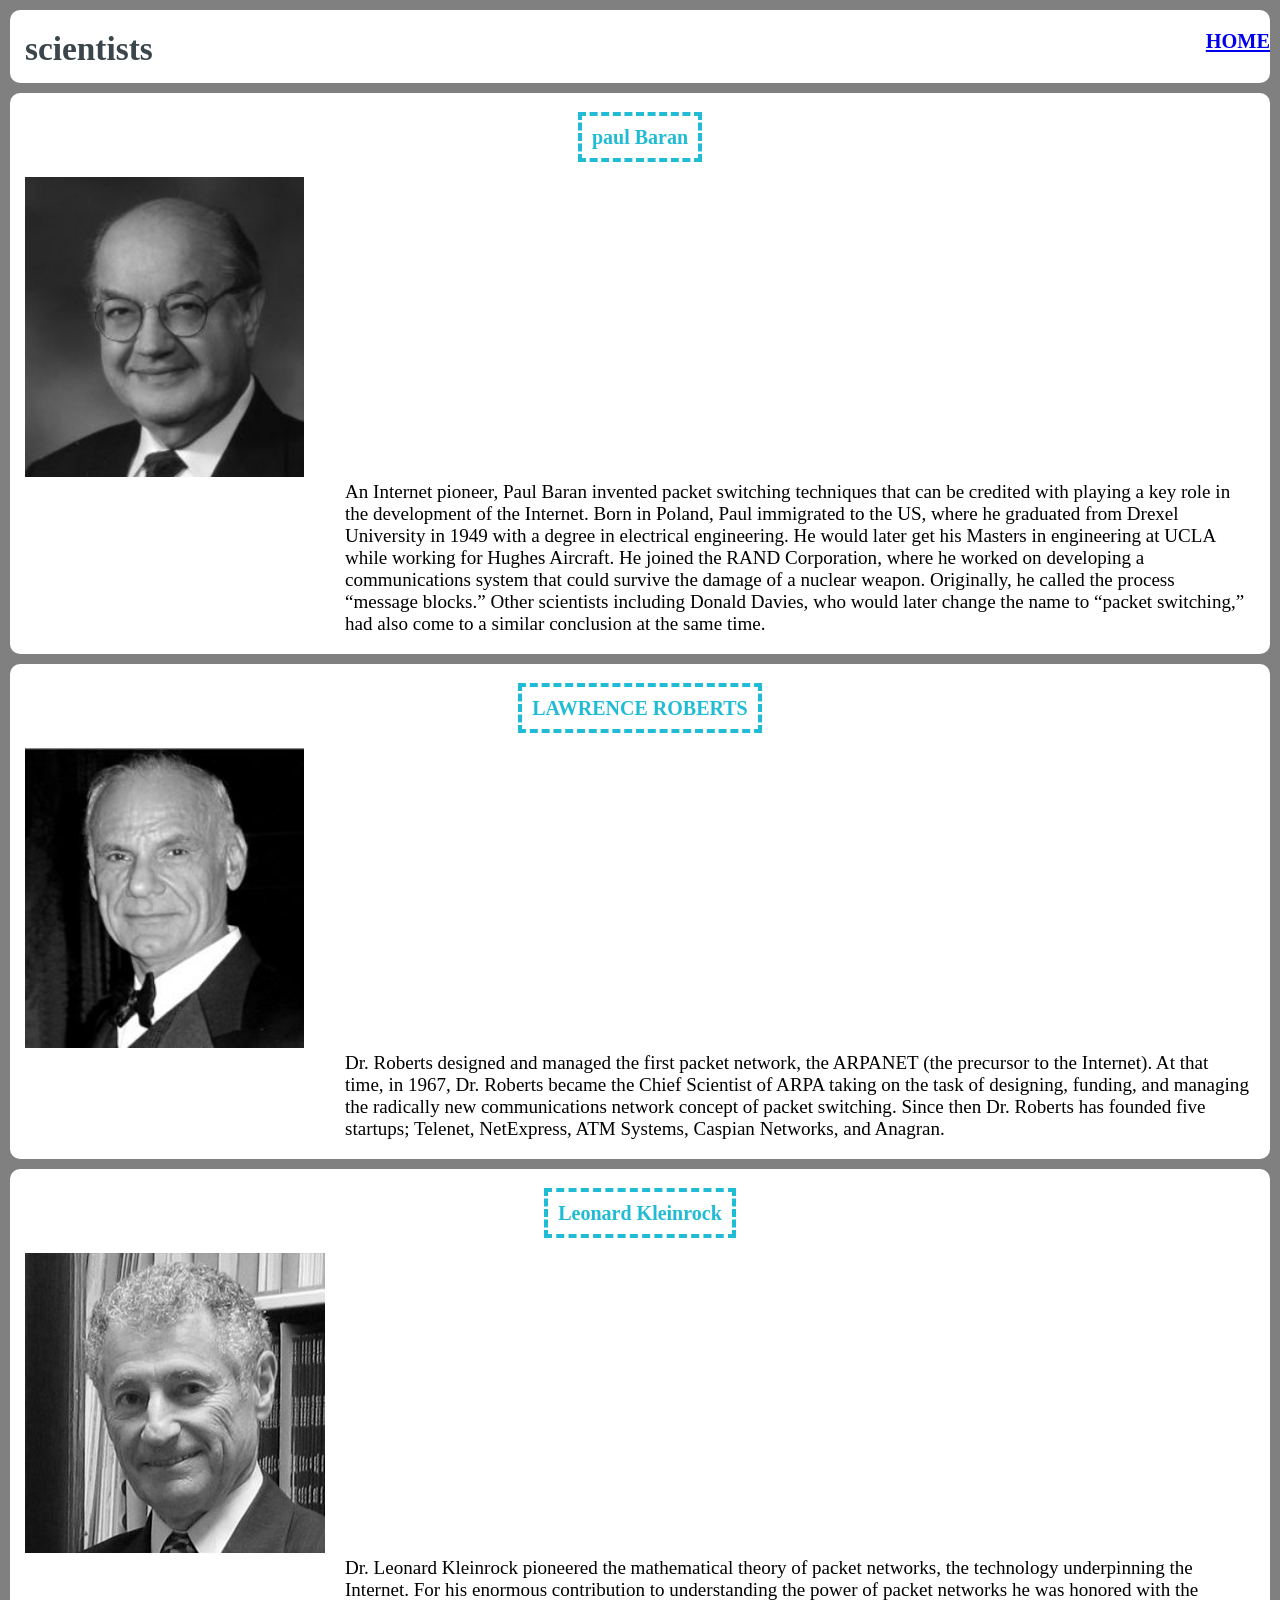
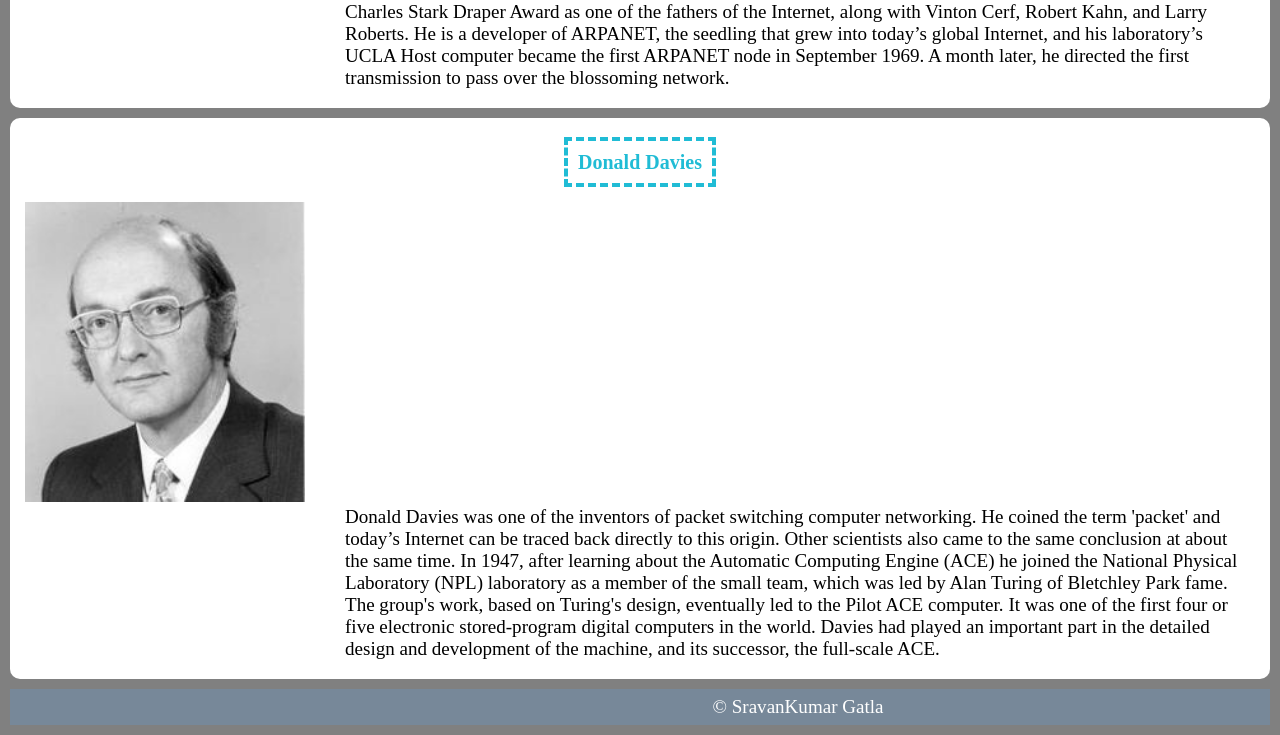
<file: templates/H_layout.html>
<!DOCTYPE html>
<html lang="en">
<head>
    <meta charset="UTF-8">
    <title>third page</title>
    <link rel="stylesheet" href="../CSS/css_file.css">
    <style>
        img,
        p {
            display: inline-block;
        }
        img {
            float: left;
            height: 300px;
        }
        p {
            margin-left: 20rem;
        }
        * {box-sizing: border-box;}

        .header a. {
            background-color: grey;
            color: white;
        }
        .header-right {
            float: right;
        }
    </style>
</head>
<body>
<div class="header-right">
    <a href="A_layout.html"><h3>HOME</h3></a>
</div>
<div id="header" class="section">
    <p>scientists</p>
</div>

<div class="section">
    <h1><span>paul Baran</span></h1>
    <img class="img" src="/static/Paul%20Baran_1.jpg" alt="paul baran">
    <p>
        An Internet pioneer, Paul Baran invented packet switching techniques that can be credited with playing a key role in the development of the Internet.
        Born in Poland, Paul immigrated to the US, where he graduated from Drexel University in 1949 with a degree in electrical engineering.
        He would later get his Masters in engineering at UCLA while working for Hughes Aircraft.
        He joined the RAND Corporation, where he worked on developing a communications system that could survive the damage of a nuclear weapon.
        Originally, he called the process “message blocks.” Other scientists including Donald Davies, who would later change the name to “packet switching,”
        had also come to a similar conclusion at the same time.
    </p>
</div>
<div class="section">
    <h1><span>LAWRENCE ROBERTS</span></h1>
    <img class="img" src="/static/Roberts_Lawrence.jpg" alt="LAWRENCE ROBERTS">
    <p>
        Dr. Roberts designed and managed the first packet network, the ARPANET (the precursor to the Internet).
        At that time, in 1967, Dr. Roberts became the Chief Scientist of ARPA taking on the task of designing, funding, and managing the radically new communications network concept of packet switching.
        Since then Dr. Roberts has founded five startups; Telenet, NetExpress, ATM Systems, Caspian Networks, and Anagran.
    </p>
</div>
<div class="section">
    <h1><span>Leonard Kleinrock</span></h1>
    <img class="img" src="/static/Leonard-Kleinrock-300x300.jpg" alt="Leonard Kleinrock">
    <p>
        Dr. Leonard Kleinrock pioneered the mathematical theory of packet networks, the technology underpinning the Internet.
        For his enormous contribution to understanding the power of packet networks he was honored with the Charles Stark Draper Award as one of the fathers of the Internet,
        along with Vinton Cerf, Robert Kahn, and Larry Roberts. He is a developer of ARPANET, the seedling that grew into today’s global Internet,
        and his laboratory’s UCLA Host computer became the first ARPANET node in September 1969. A month later, he directed the first transmission to pass over the blossoming network.
    </p>
</div>
<div class="section">
    <h1><span>Donald Davies</span></h1>
    <img class="img" src="/static/Donald-Davies_Welsh_computer_scientist.jpg" alt="Donald Davies">
    <p>
        Donald Davies was one of the inventors of packet switching computer networking. He coined the term 'packet' and today’s Internet can be traced back directly to this origin.
        Other scientists also came to the same conclusion at about the same time.
        In 1947, after learning about the Automatic Computing Engine (ACE) he joined the National Physical Laboratory (NPL) laboratory as a member of the small team,
        which was led by Alan Turing of Bletchley Park fame. The group's work, based on Turing's design, eventually led to the Pilot ACE computer.
        It was one of the first four or five electronic stored-program digital computers in the world. Davies had played an important part in the detailed design and development of the machine,
        and its successor, the full-scale ACE.
    </p>
</div>
<footer>
    <p>&copy; SravanKumar Gatla</p>
</footer>
</body>

</html>
</file>
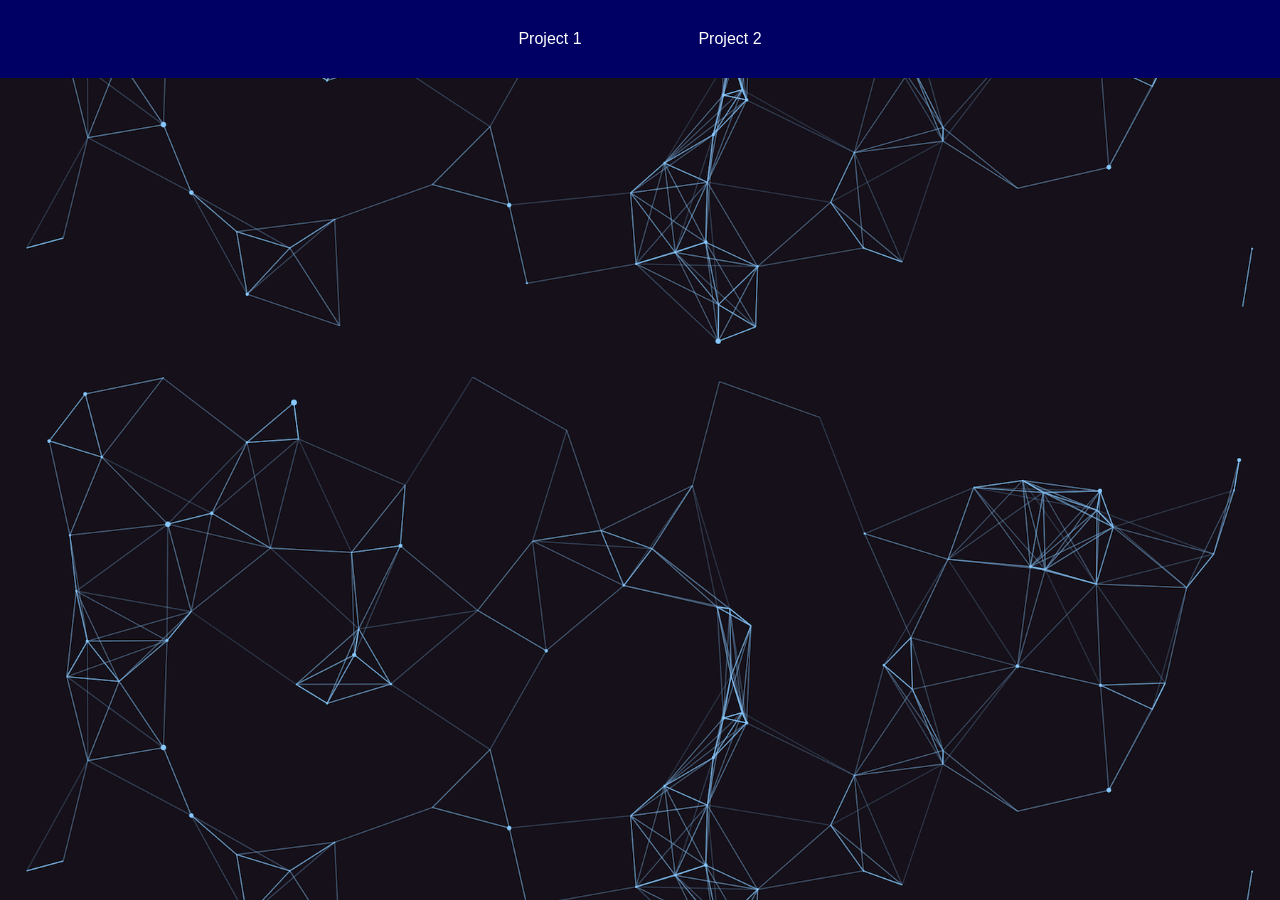
<file: templates/Home.html>
<!DOCTYPE html>
<html lang="en">
<head>
    <meta charset="UTF-8">
    <title>IS601</title>
    <link rel="stylesheet" href="../CSS/home.css">
</head>
<body>
    <div class="menu-bar">
    <ul>
        <li > <a href="A_layout.html">Project 1 </a></li>
        <li><a href="project_2.0.html"> Project 2</a></li>
    </ul>
    </div>
</body>
</html>
</file>
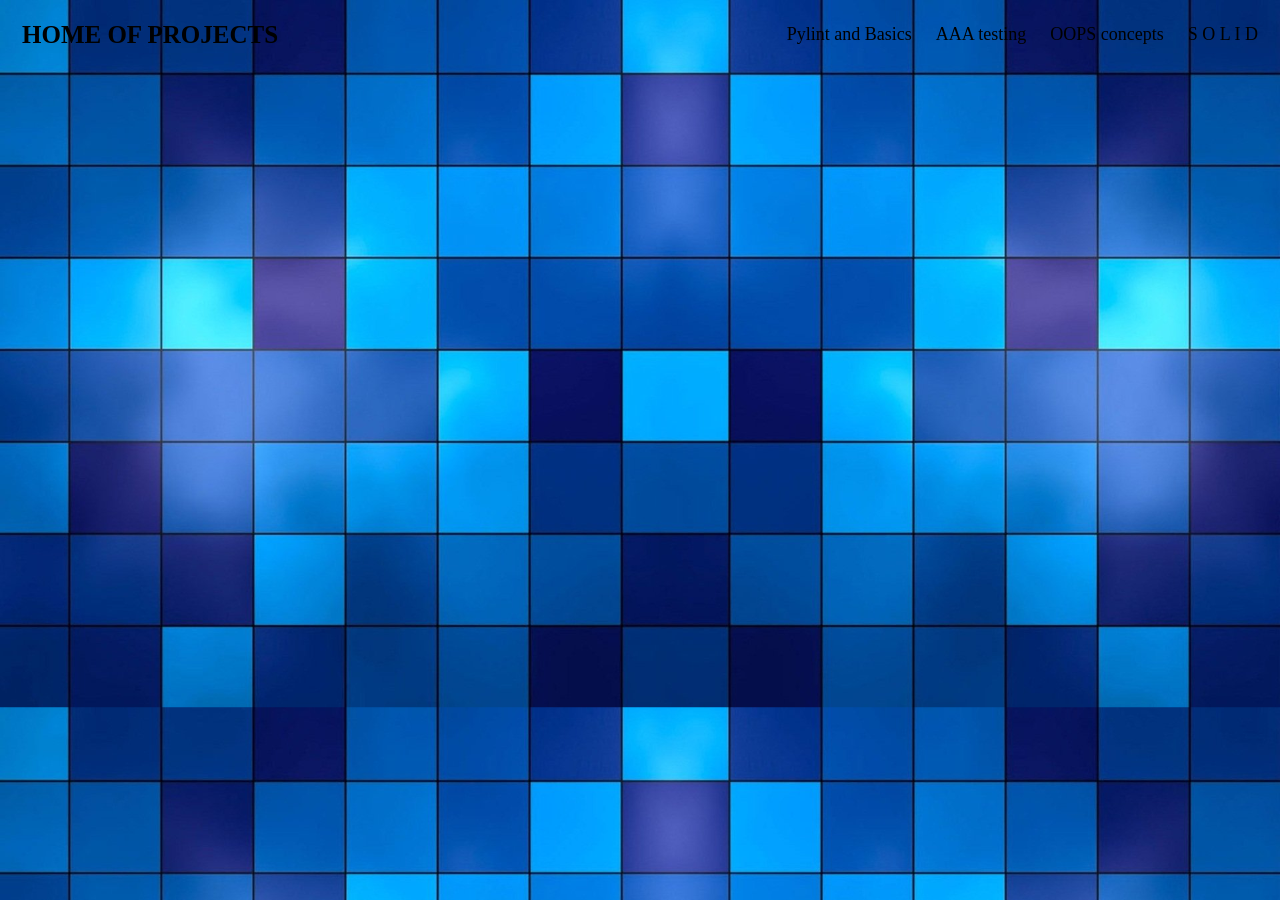
<file: templates/project_2.0.html>
<!DOCTYPE html>
<html lang="">
<head>
    <meta name="viewport" content="width=device-width, initial-scale=1">
    <link rel="stylesheet" href="../CSS/css_file.css">
    <style>
        * {box-sizing: border-box;}
        .header a {
            float: left;
            color: black;
            text-align: center;
            padding: 12px;
            text-decoration: none;
            font-size: 18px;
            line-height: 25px;
            border-radius: 4px;
        }
        .header a.logo {
            font-size: 25px;
            font-weight: bold;
        }
        .header a:hover {
            background-color: #ddd;
            color: black;
        }
        .header a. {
            background-color: dodgerblue;
            color: white;
        }
        .header-right {
            float: right;
        }
        .header-right ul li a {
            display: inline-flex;
            color: white;
        }
        @media screen and (max-width: 500px) {
            .header a {
                float: none;
                display: block;
                text-align: right;
            }
            .header-right {
                float: end;
            }
        }
        body{
            background-image: url("/static/project2.jpg");
            background-size: cover;
        }
    </style>
</head>
<body>
<div class="container">
    <div class="header">
        <a href="Home.html" class="logo">HOME OF PROJECTS</a>
        <div class="header-right">
            <a href="first.html">Pylint and Basics</a>
            <a href="second.html">AAA testing</a>
            <a href="third.html">OOPS concepts</a>
            <a href="fourth.html">S O L I D</a>
        </div>
    </div>
</div>
</body>
</html>
</file>
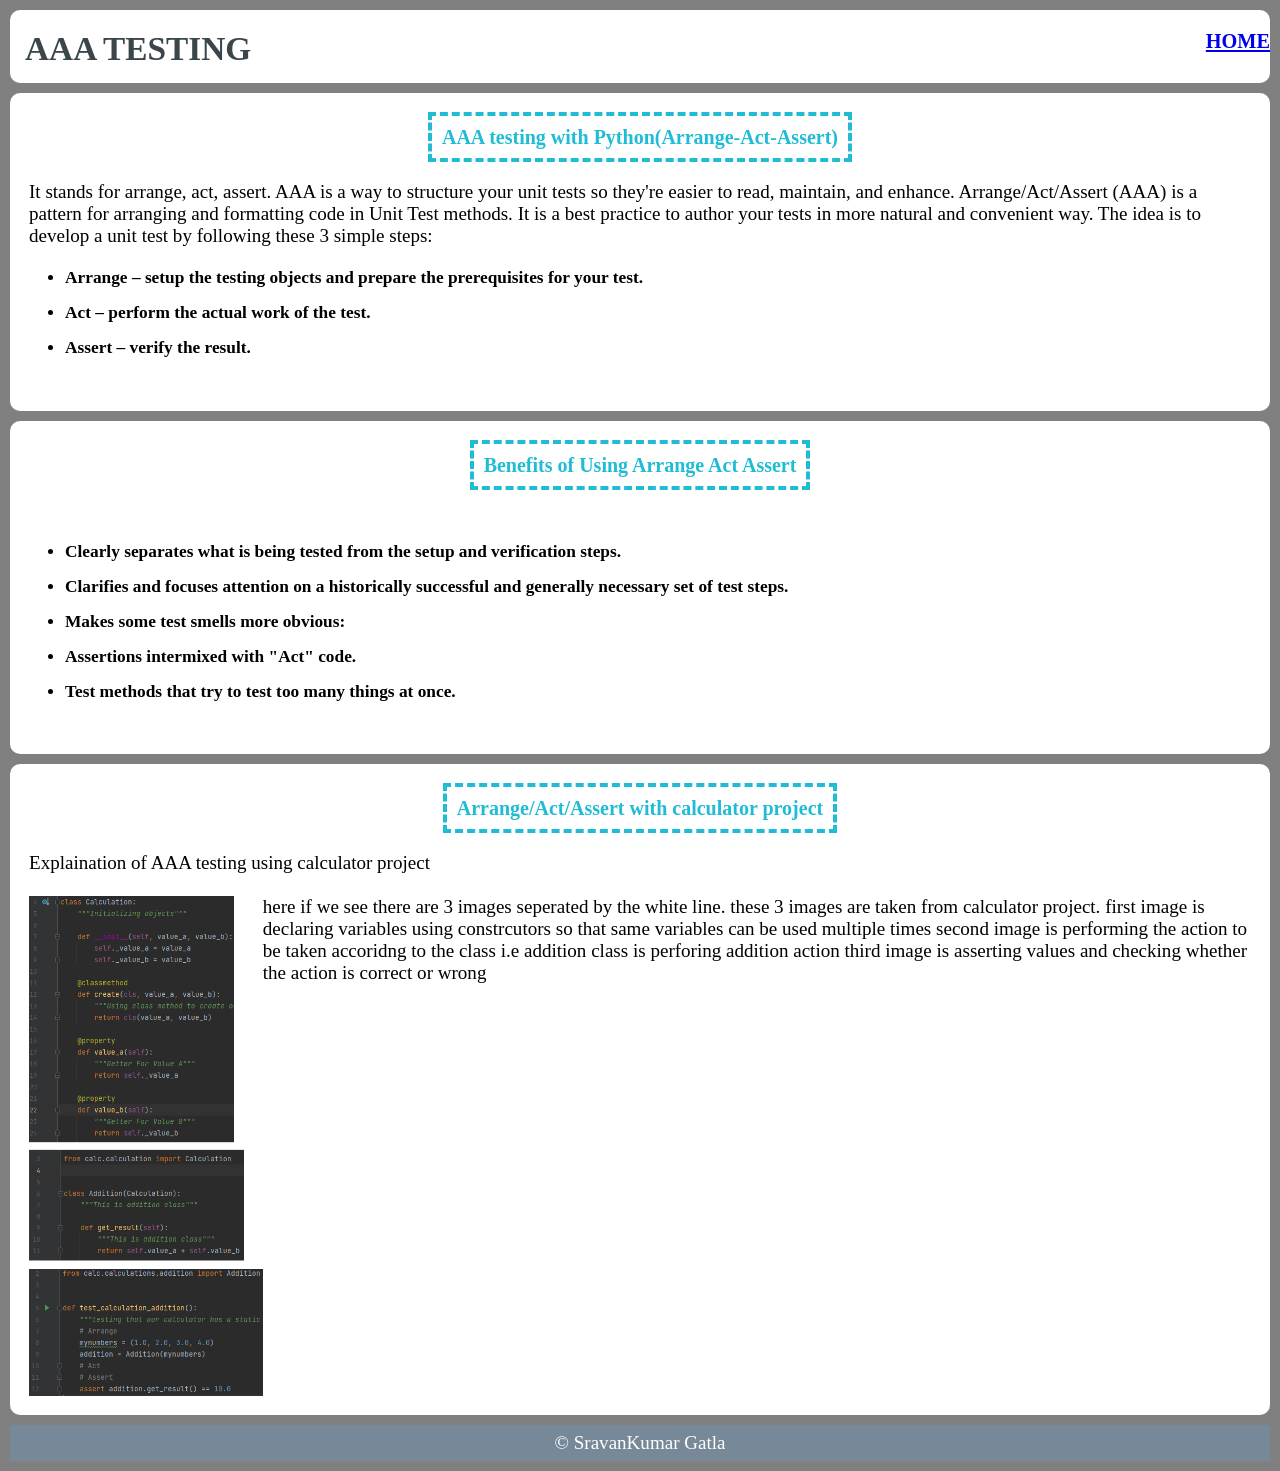
<file: templates/second.html>
<!DOCTYPE html>
<html lang="en">
<head>
    <meta charset="UTF-8">
    <title>second page</title>
    <link rel="stylesheet" href="../CSS/css_file.css">
    <style>
        img,
        p {
            display: inline-block;
        }
        img {
            float: left;
            height: 500px;
        }
        * {box-sizing: border-box;}

        .header a. {
            background-color: grey;
            color: white;
        }
        .header-right {
            float: right;
        }
    </style>
</head>
<body>
<div class="header-right">
    <a href="project_2.0.html"><h3>HOME</h3></a>
</div>
<div id="header" class="section">
    <p>AAA TESTING</p>
</div>

<div class="section">
    <h1><span>AAA testing with Python(Arrange-Act-Assert)</span></h1>
    <p>
        It stands for arrange, act, assert. AAA is a way to structure your unit tests so they're easier to read, maintain, and enhance.

        Arrange/Act/Assert (AAA) is a pattern for arranging and formatting code in Unit Test methods.
        It is a best practice to author your tests in more natural and convenient way. The idea is to develop a unit test by following these 3 simple steps:
        <ul>
            <li>Arrange – setup the testing objects and prepare the prerequisites for your test.</li>
            <li>Act – perform the actual work of the test.</li>
            <li>Assert – verify the result.</li>
        </ul>
    </p>
</div>
<div class="section">
    <h1><span>Benefits of Using Arrange Act Assert</span></h1>
    <p>
        <ul>
            <li>Clearly separates what is being tested from the setup and verification steps.
            <li>Clarifies and focuses attention on a historically successful and generally necessary set of test steps.
            <li>Makes some test smells more obvious:
            <li>Assertions intermixed with "Act" code.
            <li>Test methods that try to test too many things at once.
        </ul>
    </p>
</div>
<div class="section">
    <h1><span>Arrange/Act/Assert with calculator project</span></h1>
    <p>
        Explaination of AAA testing using calculator project<br><br>
        <img class="img" src="/static/AAA%20Testing.png" alt="AAA testing">
        here if we see there are 3 images seperated by the white line. these 3 images are taken from calculator project.
        first image is declaring variables using constrcutors so that same variables can be used multiple times
        second image is performing the action to be taken accoridng to the class i.e addition class is perforing addition action
        third image is asserting values and checking whether the action is correct or wrong
    </p>
</div>
<footer>
    <p>&copy; SravanKumar Gatla</p>
</footer>
</body>
</html>
</file>
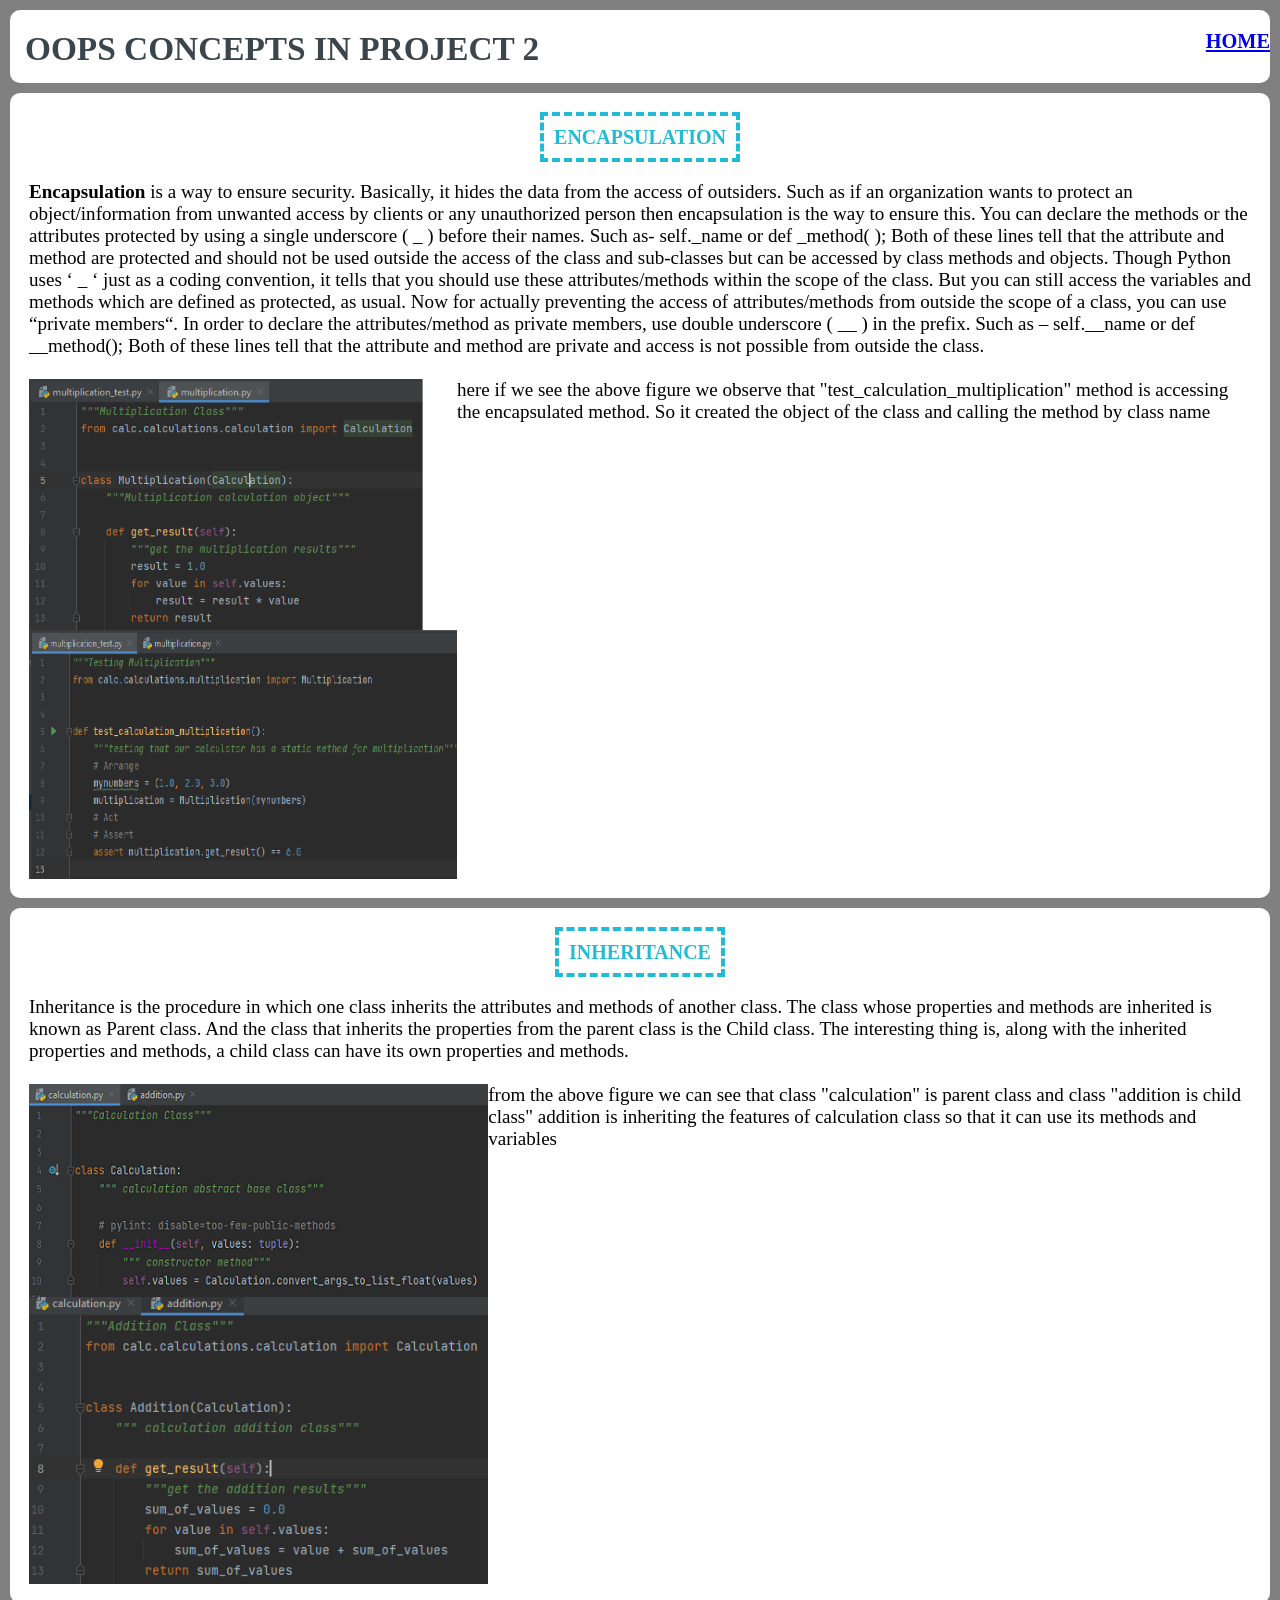
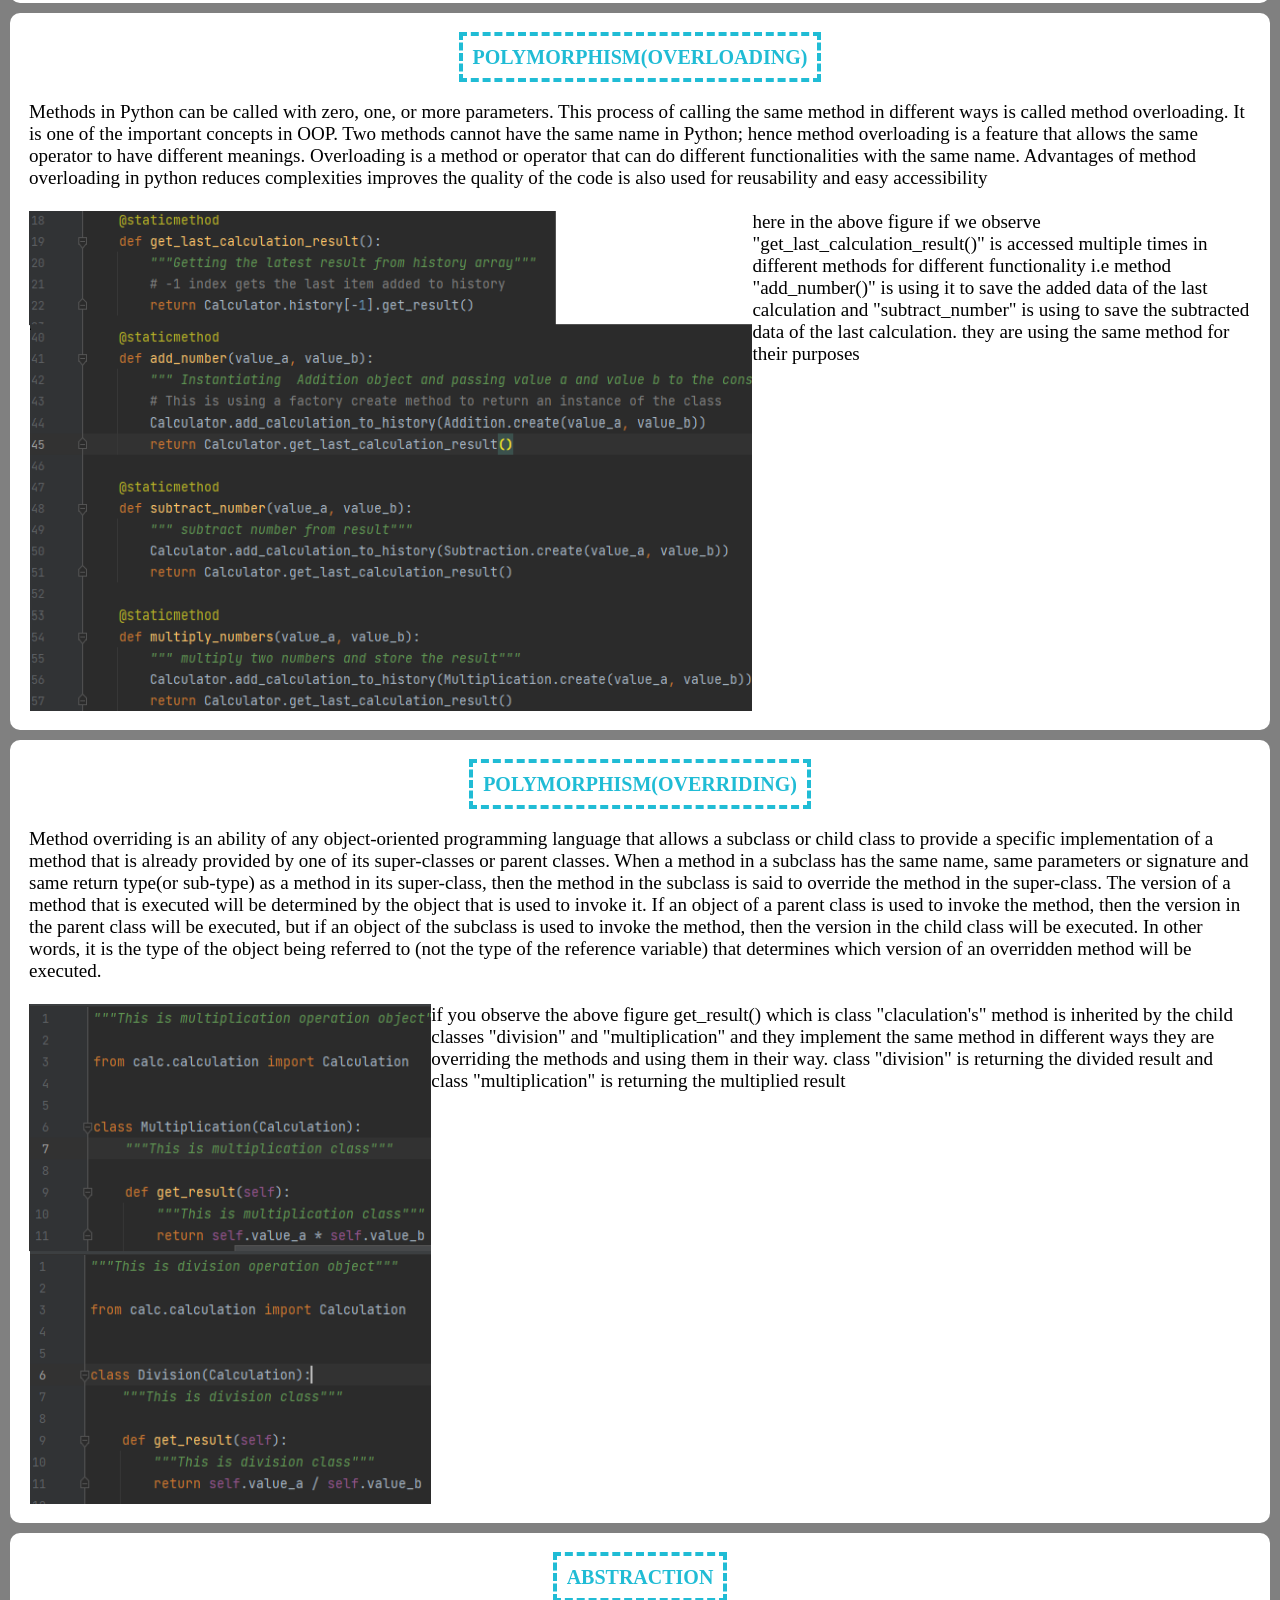
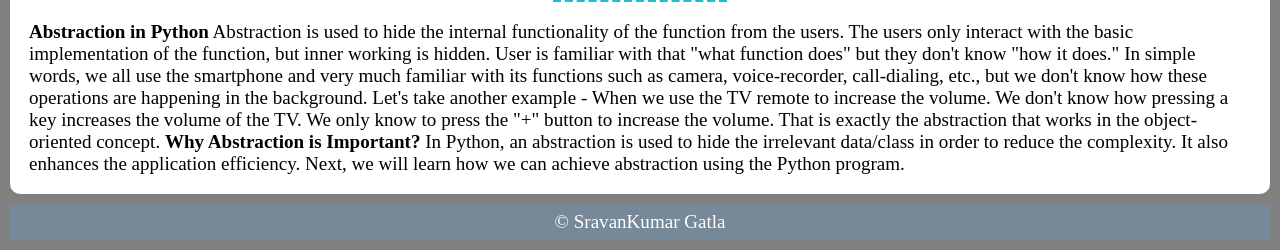
<file: templates/third.html>
<!DOCTYPE html>
<html lang="en" xmlns="http://www.w3.org/1999/html">
<head>
    <meta charset="UTF-8">
    <title>third page</title>
    <link rel="stylesheet" href="../CSS/css_file.css">
    <style>
        img,
        p {
            display: inline-block;
        }
        img {
            float: left;
            height: 500px;
        }
        * {box-sizing: border-box;}

        .header a. {
            background-color: grey;
            color: white;
        }
        .header-right {
            float: right;
        }
    </style>
</head>
<body>
<div class="header-right">
    <a href="project_2.0.html"><h3>HOME</h3></a>
</div>
<div id="header" class="section">
    <p>OOPS CONCEPTS IN PROJECT 2</p>
</div>

<div class="section">
    <h1><span>ENCAPSULATION</span></h1>

    <p>
        <b>Encapsulation</b> is a way to ensure security. Basically, it hides the data from the access of outsiders.
        Such as if an organization wants to protect an object/information from unwanted access by clients or any unauthorized person then encapsulation is the way to ensure this.
        You can declare the methods or the attributes protected by using a single underscore ( _ ) before their names.
        Such as- self._name or def _method( ); Both of these lines tell that the attribute and method are protected and should not be used
        outside the access of the class and sub-classes but can be accessed by class methods and objects.
        Though Python uses ‘ _ ‘ just as a coding convention, it tells that you should use these attributes/methods within the scope of the class.
        But you can still access the variables and methods which are defined as protected, as usual.
        Now for actually preventing the access of attributes/methods from outside the scope of a class, you can use “private members“.
        In order to declare the attributes/method as private members, use double underscore ( __ ) in the prefix. Such as – self.__name or def __method();
        Both of these lines tell that the attribute and method are private and access is not possible from outside the class.<br><br>
        <img class="img" src="/static/encapsulation.png" alt="encapsulation">
        here if we see the above figure we observe that "test_calculation_multiplication" method is accessing the encapsulated method. So it created the object of the class and
        calling the method by class name
    </p>
</div>
<div class="section">
    <h1><span>INHERITANCE</span></h1>
    <p>
        Inheritance is the procedure in which one class inherits the attributes and methods of another class.
        The class whose properties and methods are inherited is known as Parent class. And the class that inherits the properties from the parent class is the Child class.
        The interesting thing is, along with the inherited properties and methods, a child class can have its own properties and methods.<br><br>
        <img class="img" src="/static/inheritance.png" alt="inheritance">
        from the above figure we can see that class "calculation" is parent class and class "addition is child class" addition is inheriting the features of calculation class so
        that it can use its methods and variables
    </p>
</div>
<div class="section">
    <h1><span>POLYMORPHISM(OVERLOADING)</span></h1>
    <p>
        Methods in Python can be called with zero, one, or more parameters. This process of calling the same method in different ways is called method overloading.
        It is one of the important concepts in OOP. Two methods cannot have the same name in Python;
        hence method overloading is a feature that allows the same operator to have different meanings.
        Overloading is a method or operator that can do different functionalities with the same name.
        Advantages of method overloading in python
        reduces complexities
        improves the quality of the code
        is also used for reusability and easy accessibility<br><br>
        <img class="img" src="/static/overloading.png" alt="method overloading">
        here in the above figure if we observe "get_last_calculation_result()" is accessed multiple times in different methods for different functionality i.e method
        "add_number()" is using it to save the added data of the last calculation and "subtract_number" is using to save the subtracted data of the last calculation.
        they are using the same method for their purposes
    </p>
</div>
<div class="section">
    <h1><span>POLYMORPHISM(OVERRIDING)</span></h1>
    <p>
        Method overriding is an ability of any object-oriented programming language that allows a subclass or child class to provide a specific implementation
        of a method that is already provided by one of its super-classes or parent classes. When a method in a subclass has the same name, same parameters or
        signature and same return type(or sub-type) as a method in its super-class, then the method in the subclass is said to override the method in the super-class.
        The version of a method that is executed will be determined by the object that is used to invoke it. If an object of a parent class is used to invoke the method,
        then the version in the parent class will be executed, but if an object of the subclass is used to invoke the method, then the version in the child class will be executed.
        In other words, it is the type of the object being referred to (not the type of the reference variable) that determines which version of an overridden method will be executed.<br><br>
        <img class="img" src="/static/overriding.png" alt="method overriding">
        if you observe the above figure get_result() which is class "claculation's" method is inherited by the child classes "division" and "multiplication" and they implement the same method in different ways
        they are overriding the methods and using them in their way. class "division" is returning the divided result and class "multiplication" is returning the multiplied result
    </p>
</div>
<div class="section">
    <h1><span>ABSTRACTION</span></h1>
    <p>
        <b>Abstraction in Python</b>
        Abstraction is used to hide the internal functionality of the function from the users.
        The users only interact with the basic implementation of the function, but inner working is hidden.
        User is familiar with that "what function does" but they don't know "how it does."
        In simple words, we all use the smartphone and very much familiar with its functions such as camera,
        voice-recorder, call-dialing, etc.,
        but we don't know how these operations are happening in the background. Let's take another example - When we use
        the TV remote to increase the volume.
        We don't know how pressing a key increases the volume of the TV. We only know to press the "+" button to
        increase the volume.
        That is exactly the abstraction that works in the object-oriented concept.
        <b>Why Abstraction is Important?</b>
        In Python, an abstraction is used to hide the irrelevant data/class in order to reduce the complexity. It also enhances the application efficiency.
        Next, we will learn how we can achieve abstraction using the Python program.
    </p>
</div>
<footer>
    <p>&copy; SravanKumar Gatla</p>
</footer>
</body>
</html>
</file>
<file: CSS/css_file.css>
html {
    margin: 0;
    padding: 0;
}
body {
    font-size: 13pt;
    background-color: gray;
    padding: 10px;
    margin: 0;
}
h1 {
    font-size: 15pt;
    color: #20bcd5;
    text-align: center;
    padding: 18px 0 18px 0;
    margin: 0 0 10px 0;
}
h1 span {
    border: 4px dashed #20bcd5;
    padding: 10px;
}
p {
    padding: 0;
    margin: 0;
}
.section {
    background-color: #fff;
    padding: 15px;
    margin-bottom: 10px;
    border-radius: 10px;
}
#header {
    background-size: cover;
}
#header img {
    display: block;
    width: 80px;
    height: 80px;
    margin: auto;
}
#header p {
    font-size: 25pt;
    color: #3b464c;
    padding-top: 5px;
    margin: 0;
    font-weight: bold;
    text-align: center;
}

table, th, td {
    border: 2px solid #cecece;
    border-collapse: collapse;
    text-align: center;
    table-layout: fixed;
}
.selected {
    background-color: #f36f48;
    font-weight: bold;
    color: white;
}
li {
    margin-bottom: 15px;
    font-weight: bold;
}

iframe, audio {
    display: block;
    margin: 0 auto;
    border: 3px solid #3fb6b2;
}
hr {
    border: 0;
    height: 1px;
    background: #f36f48;
}
form {
    text-align: center;
    margin-top: 0;
}
.submit {
    background-color: #3fb6b2;
    padding: 12px 45px;
    border-radius: 5px;
    cursor: pointer;
    color: #ffffff;
    border: none;
    outline: none;
    margin: 0;
    font-weight: bold;
}
.submit:hover {
    background-color: #43a09d;
}
.face {
    transform: scale(0.4);
    margin: 0 auto;
    display: block;
    margin-top: -35px;
    margin-bottom: -25px;
}
 .history {
     margin: 0;
     padding: 5px;
     background-color: darkcyan;
 }
.b1{
    align-content:center ;
    text-decoration-color: cadetblue;
}
#A2{
    text-align: center;
}
.history > h1 {
    margin: 10px;
    padding: 5px;
    background-color:transparent;
}

.subHistory > h2, p {
    margin: 4px;
    font-size: 110%;
}
header{
    text-align: center;
    padding-top: 3px;
    padding-right: 3px;
    padding-left: 3px;
    padding-bottom: 3px;
    background-color: transparent;
    color: whitesmoke;
}

footer {
    text-align: center;
    padding: 3px;
    background-color: lightslategray;
    color: white;
}
button {
    size: auto;
    background-color:lightslategray;
    margin: 20px;
    padding : 10px;
    text-align: center;
}
header {
    width: 100%;
    height: auto;
}
</file>
<file: CSS/home.css>
*
{
    padding: 0;
    margin: 0;
}
body{
    background-image: url("/static/background1.png") ;
    background-size: cover;
    background-position: center;
    box-sizing: border-box;
    font-family: sans-serif;
}
.menu-bar{
    background: rgb(0,0,100);
    text-align: center;
}
.menu-bar ul{
    display: inline-flex;
    list-style: none;
    color: white;
}
.menu-bar ul li{
    width: 120px;
    margin: 15px;
    padding: 15px;
}
.menu-bar ul li a{
    text-decoration: none;
    color: white;
}
.menu-bar ul li:hover{
    background: #2bab0d;
    border-radius: 3px;
}
</file>
